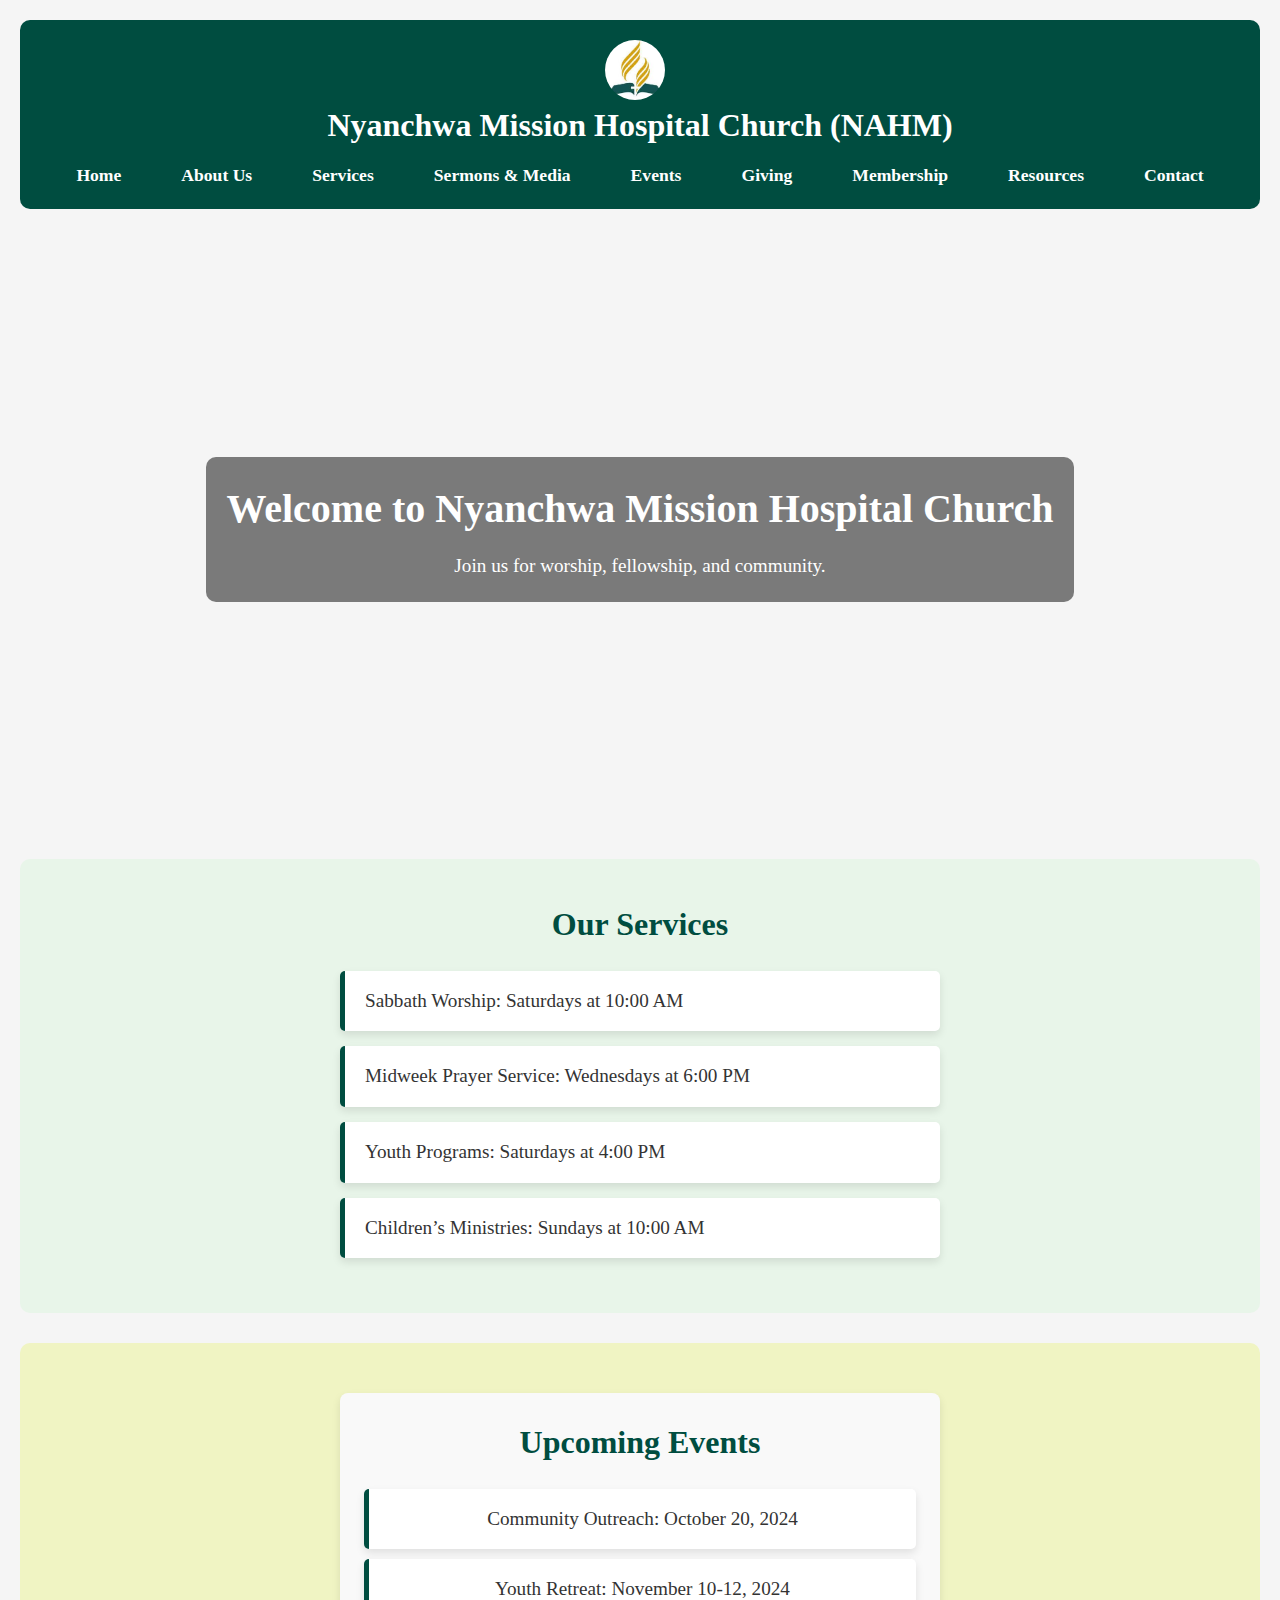
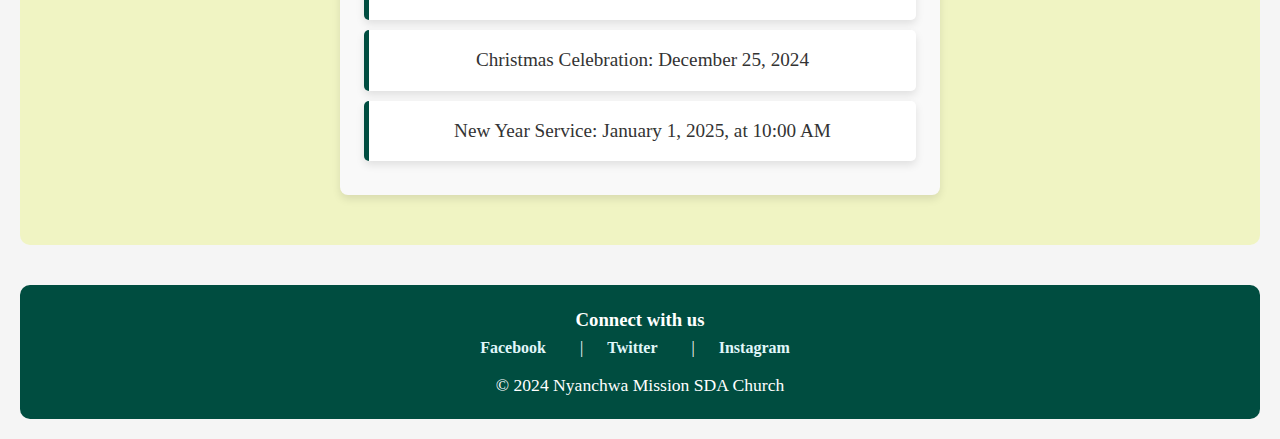
<file: index.html>
<!doctype html>
<html lang="en">
<head>
    <meta charset="UTF-8">
    <meta name="viewport" content="width=device-width, initial-scale=1.0">
    <meta http-equiv="X-UA-Compatible" content="ie=edge">
    <title>Nyanchwa Mission Hospital Church - Home</title>

<!--<link href="assets/img/favicon.png" rel="icon">-->
<!--  <link href="assets/img/favicon.png" rel="icon">-->

  <!-- Fonts -->
  <link href="https://fonts.googleapis.com" rel="preconnect">
  <link href="https://fonts.gstatic.com" rel="preconnect" crossorigin>
  <link href="https://fonts.googleapis.com/css2?family=Roboto:ital,wght@0,100;0,300;0,400;0,500;0,700;0,900;1,100;1,300;1,400;1,500;1,700;1,900&family=Poppins:ital,wght@0,100;0,200;0,300;0,400;0,500;0,600;0,700;0,800;0,900;1,100;1,200;1,300;1,400;1,500;1,600;1,700;1,800;1,900&family=Raleway:ital,wght@0,100;0,200;0,300;0,400;0,500;0,600;0,700;0,800;0,900;1,100;1,200;1,300;1,400;1,500;1,600;1,700;1,800;1,900&display=swap" rel="stylesheet">

    <link rel="stylesheet" href="css/style.css">
    <link rel="icon" type="image/x-icon" href="images/NAMH LOGO.jpg">
</head>
<body>
    <!-- Header Section -->
    <header>
        <img src="images/logo.jpeg" alt="Nyanchwa Mission SDA Church Logo" style="width: 60px; height: 60px; border-radius: 50%; vertical-align: middle; margin-right: 10px;">
        <h1>Nyanchwa Mission Hospital Church (NAHM)</h1>
         <button class="menu-toggle" aria-label="Toggle navigation">
        &#9776; <!-- This is the "hamburger" icon -->
    </button>
        <nav id= " main-nav" aria-label="Main navigation">
            <ul>
                <li><a href="index.html">Home</a></li>
                <li><a href="about.html">About Us</a></li>
                <li><a href="services.html">Services</a></li>
                <li><a href="sermons.html">Sermons & Media</a></li>
                <li><a href="events.html">Events</a></li>
                <li><a href="giving.html">Giving</a></li>
                <li><a href="membership.html">Membership</a></li>
                <li><a href="resources.html">Resources</a></li>
                <li><a href="contact.html">Contact</a></li>
            </ul>
        </nav>
    </header>

    <main>

        <!-- Welcome Section with Background Image -->
<section id="welcome" class="welcome-section">
    <div class="welcome-overlay">
        <h2>Welcome to Nyanchwa Mission Hospital Church</h2>
        <p>Join us for worship, fellowship, and community.</p>
    </div>
</section>

<!--        &lt;!&ndash; Introduction Section &ndash;&gt;-->
<!--<div class="hero-image">-->
<!--    <div class="hero-text">-->
<!--        <section id="intro" aria-labelledby="welcome-heading">-->
<!--            <h2 id="welcome-heading">Welcome to Nyanchwa Mission SDA Church</h2>-->
<!--            <p>We are a community dedicated to worshiping and spreading the Gospel of Jesus Christ. Join us for services, events, and fellowship!</p>-->
<!--        </section>-->
<!--    </div>-->
<!--</div>-->


      <!-- Services Section on Home Page -->
<section id="services-home" aria-labelledby="services-heading">
    <div class="service-registration">
        <h2 id="services-heading">Our Services</h2>
        <ul>
            <li>Sabbath Worship: Saturdays at 10:00 AM</li>
            <li>Midweek Prayer Service: Wednesdays at 6:00 PM</li>
            <li>Youth Programs: Saturdays at 4:00 PM</li>
            <li>Children’s Ministries: Sundays at 10:00 AM</li>
        </ul>
    </div>
</section>


        <!-- Upcoming Events Section -->
        <section id="events" aria-labelledby="events-heading">
            <div class="event-registration">
            <h2 id="events-heading">Upcoming Events</h2>
            <ul>
                <li>Community Outreach: October 20, 2024</li>
                <li>Youth Retreat: November 10-12, 2024</li>
                <li>Christmas Celebration: December 25, 2024</li>
                <li>New Year Service: January 1, 2025, at 10:00 AM</li>
            </ul>
                </div>
        </section>
    </main>

    <!-- Footer Section -->
    <footer>
        <div class="social-media">
            <h3>Connect with us</h3>
            <a href="https://facebook.com" target="_blank">Facebook</a> |
            <a href="https://twitter.com" target="_blank">Twitter</a> |
            <a href="https://instagram.com" target="_blank">Instagram</a>
        </div>
        <p>&copy; 2024 Nyanchwa Mission SDA Church</p>
    </footer>
 <script src="js/script.js"></script>
</body>
</html>
</file>
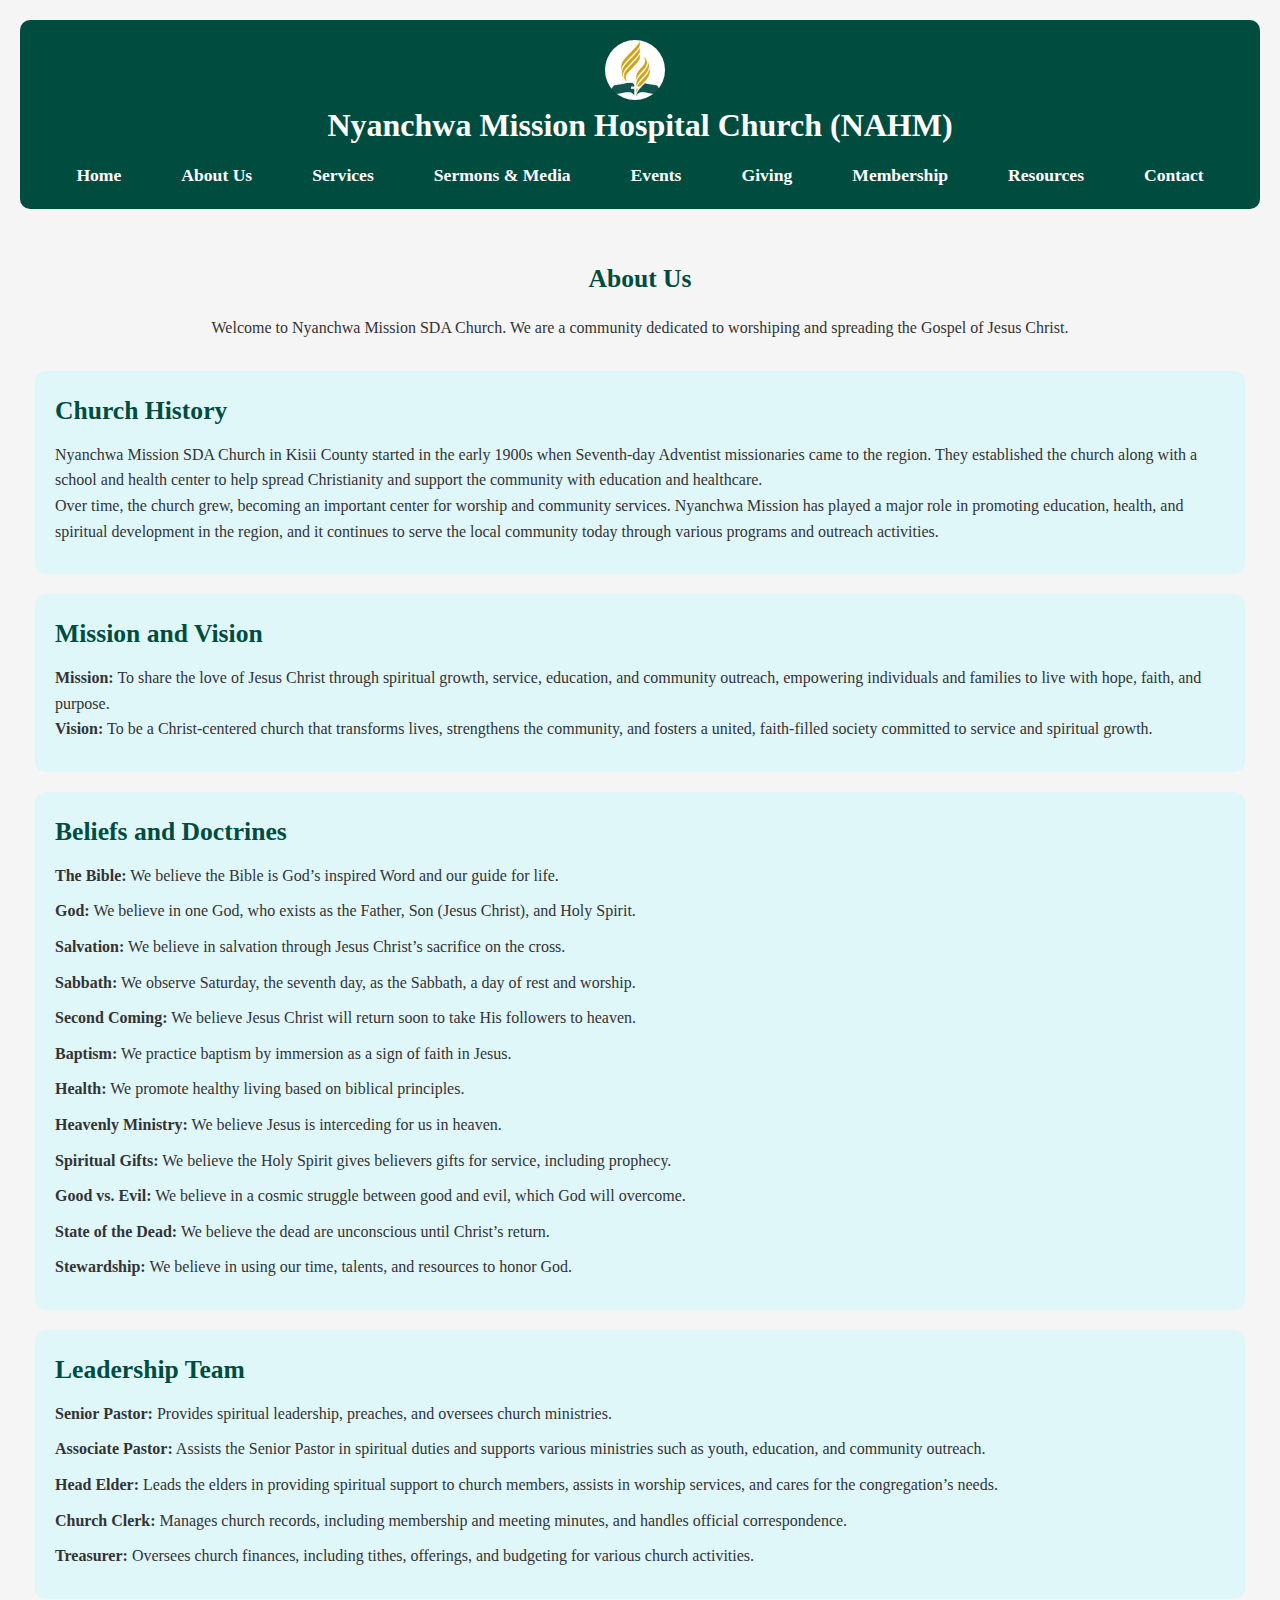
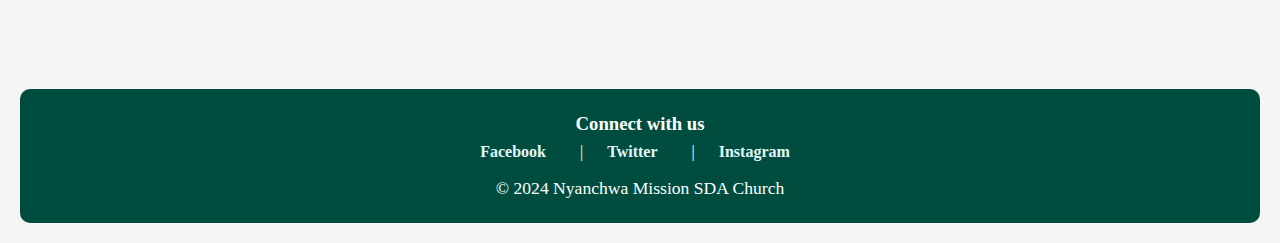
<file: about.html>
<!doctype html>
<html lang="en">
<head>
    <meta charset="UTF-8">
    <meta name="viewport" content="width=device-width, initial-scale=1.0">
    <meta name="description" content="Learn about Nyanchwa Mission SDA Church, our history, beliefs, and leadership team. Join us in spreading the love of Jesus Christ.">
    <meta name="keywords" content="Nyanchwa Mission SDA Church, church history, beliefs, community outreach, Kisii County, Seventh-day Adventist">
    <meta http-equiv="X-UA-Compatible" content="ie=edge">
    <title>Nyanchwa Mission Hospital Church - About Us</title>
    <link rel="stylesheet" href="css/style.css">
    <link rel="icon" type="image/x-icon" href="images/NAMH LOGO.jpg">
<!--    <link rel="stylesheet" href="css/bootstrap/css/bootstrap.min.css">-->
</head>
<body>
    <!-- Header Section -->
    <header>
        <div class="header-container">
            <img src="images/logo.jpeg" alt="Nyanchwa Mission SDA Church Logo" style="width: 60px; height: 60px;  border-radius: 50%; vertical-align: middle; margin-right: 10px;">
            <h1>Nyanchwa Mission Hospital Church (NAHM)</h1>
        </div>
         <nav id= " main-nav" aria-label="Main navigation">
            <ul>
                <li><a href="index.html">Home</a></li>
                <li><a href="about.html">About Us</a></li>
                <li><a href="services.html">Services</a></li>
                <li><a href="sermons.html">Sermons & Media</a></li>
                <li><a href="events.html">Events</a></li>
                <li><a href="giving.html">Giving</a></li>
                <li><a href="membership.html">Membership</a></li>
                <li><a href="resources.html">Resources</a></li>
                <li><a href="contact.html">Contact</a></li>
            </ul>
        </nav>
    </header>

    <!-- Main Content Section -->
    <main>
        <section id="about">
            <div class="about-container">
                <h2>About Us</h2>
                <p>Welcome to Nyanchwa Mission SDA Church. We are a community dedicated to worshiping and spreading the Gospel of Jesus Christ.</p>
            </div>

            <div class="about-section" id="history-mission">
                <h3>Church History</h3>
                <p>
                    Nyanchwa Mission SDA Church in Kisii County started in the early 1900s when Seventh-day Adventist missionaries came to the region. They established the church along with a school and health center to help spread Christianity and support the community with education and healthcare.
                    <br>
                    Over time, the church grew, becoming an important center for worship and community services. Nyanchwa Mission has played a major role in promoting education, health, and spiritual development in the region, and it continues to serve the local community today through various programs and outreach activities.
                </p>
            </div>

            <div class="about-section" id="mission-vision">
                <h3>Mission and Vision</h3>
                <p>
                    <strong>Mission:</strong> To share the love of Jesus Christ through spiritual growth, service, education, and community outreach, empowering individuals and families to live with hope, faith, and purpose.
                    <br>
                    <strong>Vision:</strong> To be a Christ-centered church that transforms lives, strengthens the community, and fosters a united, faith-filled society committed to service and spiritual growth.
                </p>
            </div>

            <div class="about-section" id="beliefs-doctrines">
                <h3>Beliefs and Doctrines</h3>
                <p><strong>The Bible:</strong> We believe the Bible is God’s inspired Word and our guide for life.</p>
                <p><strong>God:</strong> We believe in one God, who exists as the Father, Son (Jesus Christ), and Holy Spirit.</p>
                <p><strong>Salvation:</strong> We believe in salvation through Jesus Christ’s sacrifice on the cross.</p>
                <p><strong>Sabbath:</strong> We observe Saturday, the seventh day, as the Sabbath, a day of rest and worship.</p>
                <p><strong>Second Coming:</strong> We believe Jesus Christ will return soon to take His followers to heaven.</p>
                <p><strong>Baptism:</strong> We practice baptism by immersion as a sign of faith in Jesus.</p>
                <p><strong>Health:</strong> We promote healthy living based on biblical principles.</p>
                <p><strong>Heavenly Ministry:</strong> We believe Jesus is interceding for us in heaven.</p>
                <p><strong>Spiritual Gifts:</strong> We believe the Holy Spirit gives believers gifts for service, including prophecy.</p>
                <p><strong>Good vs. Evil:</strong> We believe in a cosmic struggle between good and evil, which God will overcome.</p>
                <p><strong>State of the Dead:</strong> We believe the dead are unconscious until Christ’s return.</p>
                <p><strong>Stewardship:</strong> We believe in using our time, talents, and resources to honor God.</p>
            </div>

            <div class="about-section" id="leadership-team">
                <h3>Leadership Team</h3>
                <div class="team">
                    <p><strong>Senior Pastor:</strong> Provides spiritual leadership, preaches, and oversees church ministries.</p>
                    <p><strong>Associate Pastor:</strong> Assists the Senior Pastor in spiritual duties and supports various ministries such as youth, education, and community outreach.</p>
                    <p><strong>Head Elder:</strong> Leads the elders in providing spiritual support to church members, assists in worship services, and cares for the congregation’s needs.</p>
                    <p><strong>Church Clerk:</strong> Manages church records, including membership and meeting minutes, and handles official correspondence.</p>
                    <p><strong>Treasurer:</strong> Oversees church finances, including tithes, offerings, and budgeting for various church activities.</p>
                </div>
            </div>
        </section>
    </main>

    <!-- Footer Section -->
    <footer>
        <div class="footer-container">
            <div class="social-media">
                <h3>Connect with us</h3>
                <a href="https://facebook.com" target="_blank">Facebook</a> |
                <a href="https://twitter.com" target="_blank">Twitter</a> |
                <a href="https://instagram.com" target="_blank">Instagram</a>
            </div>
            <p>&copy; 2024 Nyanchwa Mission SDA Church</p>
        </div>
    </footer>

    <script src="js/script.js"></script>
</body>
</html>
</file>
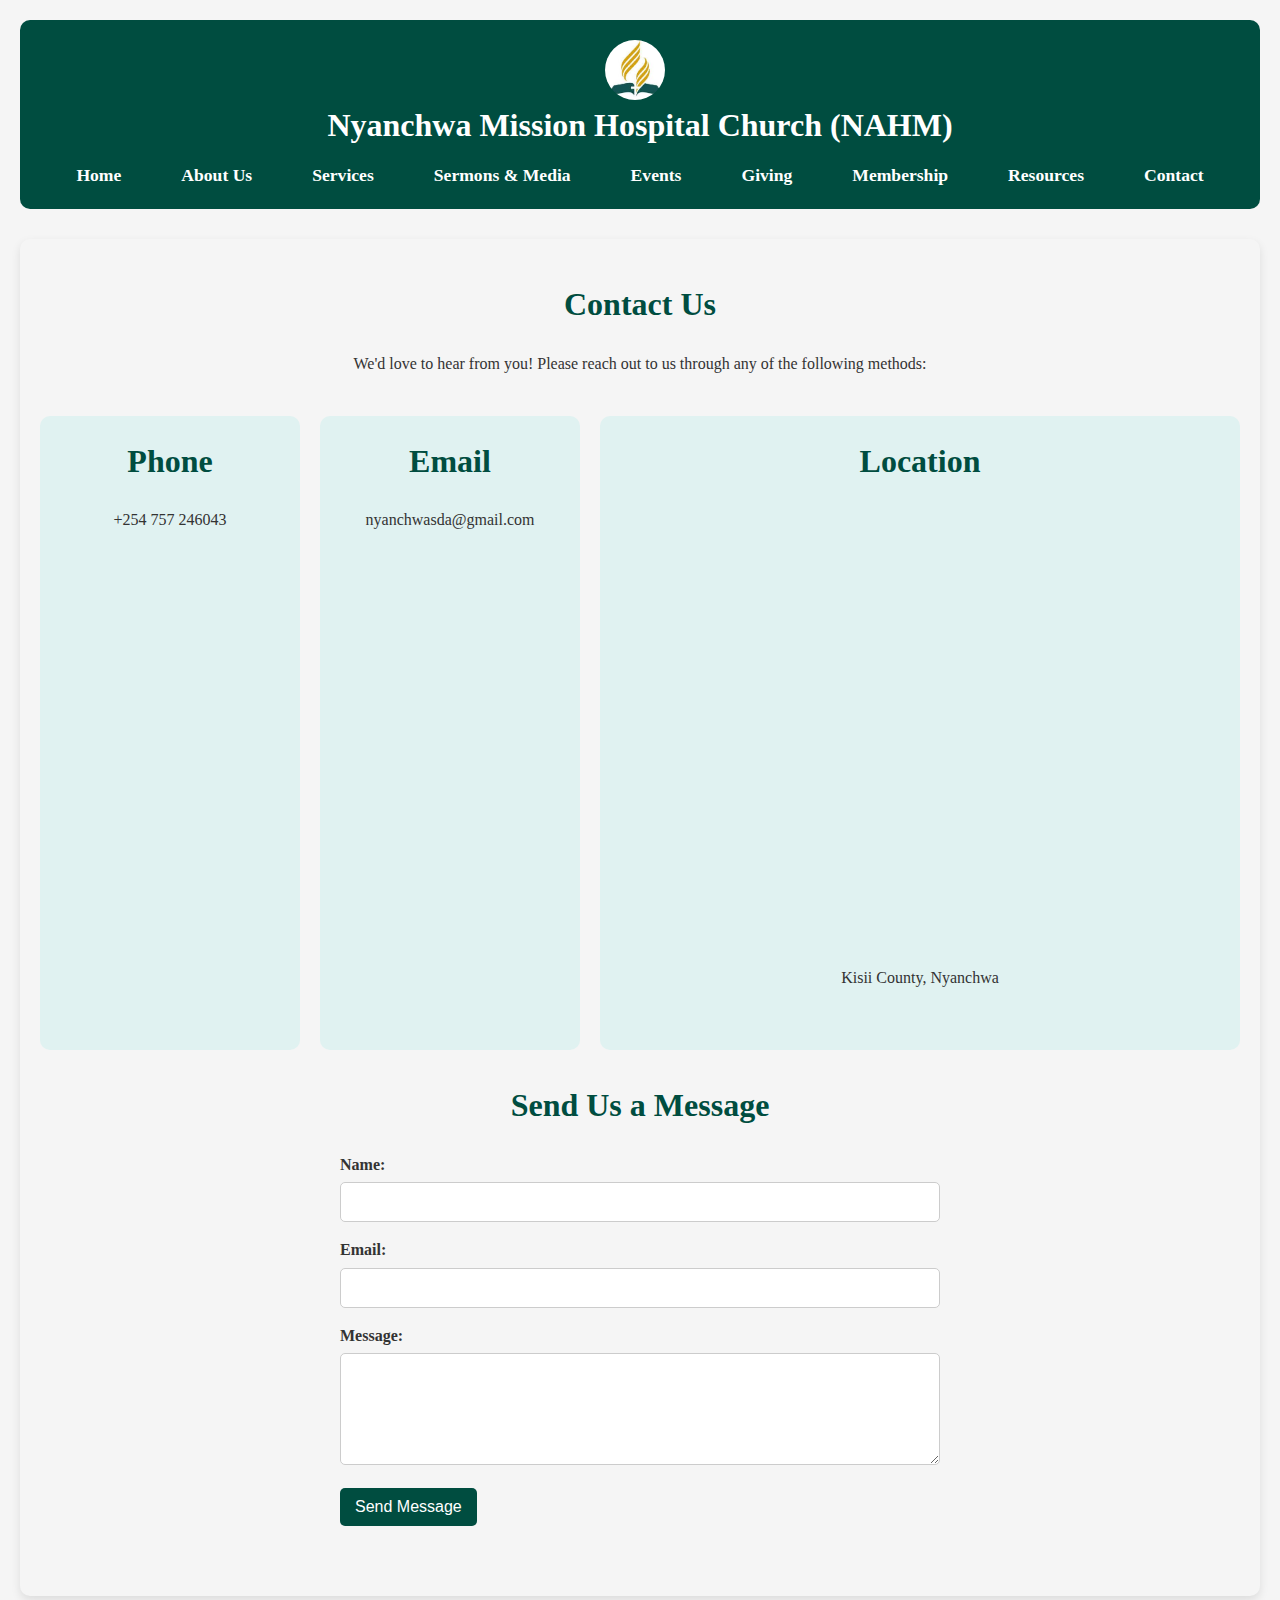
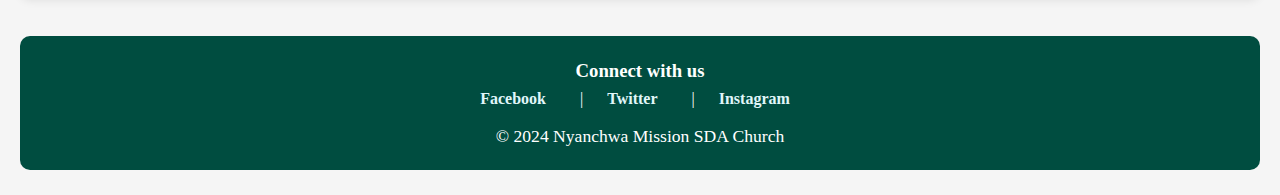
<file: contact.html>
<!doctype html>
<html lang="en">
<head>
    <meta charset="UTF-8">
    <meta name="viewport" content="width=device-width, initial-scale=1.0">
    <meta http-equiv="X-UA-Compatible" content="ie=edge">
    <title>Contact Us - Nyanchwa Mission Hospital Church</title>
    <link rel="stylesheet" href="css/style.css">
    <link rel="icon" type="image/x-icon" href="images/NAMH LOGO.jpg">
</head>
<body>
    <!-- Header Section -->
    <header>
        <div class="header-container">
            <div class="logo-title">
               <img src="images/logo.jpeg" alt="Nyanchwa Mission SDA Church Logo" style="width: 60px; height: 60px;  border-radius: 50%; vertical-align: middle; margin-right: 10px;">
                <h1>Nyanchwa Mission Hospital Church (NAHM)</h1>
            </div>
            <nav id="main-nav" aria-label="Main navigation">
                <ul>
                    <li><a href="index.html">Home</a></li>
                    <li><a href="about.html">About Us</a></li>
                    <li><a href="services.html">Services</a></li>
                    <li><a href="about.html">Sermons & Media</a></li>
                    <li><a href="events.html">Events</a></li>
                    <li><a href="giving.html">Giving</a></li>
                    <li><a href="membership.html">Membership</a></li>
                    <li><a href="resources.html">Resources</a></li>
                    <li><a href="contact.html">Contact</a></li>
                </ul>
            </nav>
        </div>
    </header>

    <!-- Contact Us Section -->
    <section id="contact">
        <div class="container">
            <h2>Contact Us</h2>
            <p>We'd love to hear from you! Please reach out to us through any of the following methods:</p>

            <div class="contact-details">
                <div class="detail-item">
                    <i class="fas fa-phone"></i>
                    <h3>Phone</h3>
                    <p>+254 757 246043</p>
                </div>
                <div class="detail-item">
                    <i class="fas fa-envelope"></i>
                    <h3>Email</h3>
                    <p>nyanchwasda@gmail.com</p>
                </div>
                <div class="detail-item">
                    <i class="fas fa-map-marker-alt"></i>
                    <h3>Location</h3>
                    <iframe src="https://www.google.com/maps/embed?pb=!1m18!1m12!1m3!1d7979.073385138331!2d34.756361010864076!3d-0.6807714999999931!2m3!1f0!2f0!3f0!3m2!1i1024!2i768!4f13.1!3m3!1m2!1s0x182b3bfd77225b61%3A0x5fdee8f678e9ad17!2sNyanchwa%20SDA%20Church!5e0!3m2!1sen!2ske!4v1729434414785!5m2!1sen!2ske" width="600" height="450" style="border:0;" allowfullscreen="" loading="lazy" referrerpolicy="no-referrer-when-downgrade"></iframe>
                    <p>Kisii County, Nyanchwa</p>
                </div>
<!--                <div class="detail-item">-->
<!--                    <i class="fas fa-facebook"></i>-->
<!--                    <h3>Follow Us</h3>-->
<!--                    <a href="#">Facebook</a> |-->
<!--                    <a href="#">Instagram</a>-->
<!--                </div>-->
            </div>

            <!-- Contact Form Section -->
            <section id="contact-form-section">
                <h3>Send Us a Message</h3>
                <form action="your-server-endpoint" method="post" id="contact-form">
                    <label for="name">Name:</label>
                    <input type="text" id="name" name="name" required>

                    <label for="email">Email:</label>
                    <input type="email" id="email" name="email" required>

                    <label for="message">Message:</label>
                    <textarea id="message" name="message" rows="5" required></textarea>

                    <button type="submit">Send Message</button>
                </form>
            </section>
        </div>
    </section>


   <!-- Footer Section -->
    <footer >
        <div class="footer-container">
            <div class="social-media">
                <h3>Connect with us</h3>
                <a href="https://facebook.com" target="_blank">Facebook</a> |
                <a href="https://twitter.com" target="_blank">Twitter</a> |
                <a href="https://instagram.com" target="_blank">Instagram</a>
            </div>
            <p>&copy; 2024 Nyanchwa Mission SDA Church</p>
        </div>
    </footer>
    <script src="js/script.js"></script>
</body>
</html>
</file>
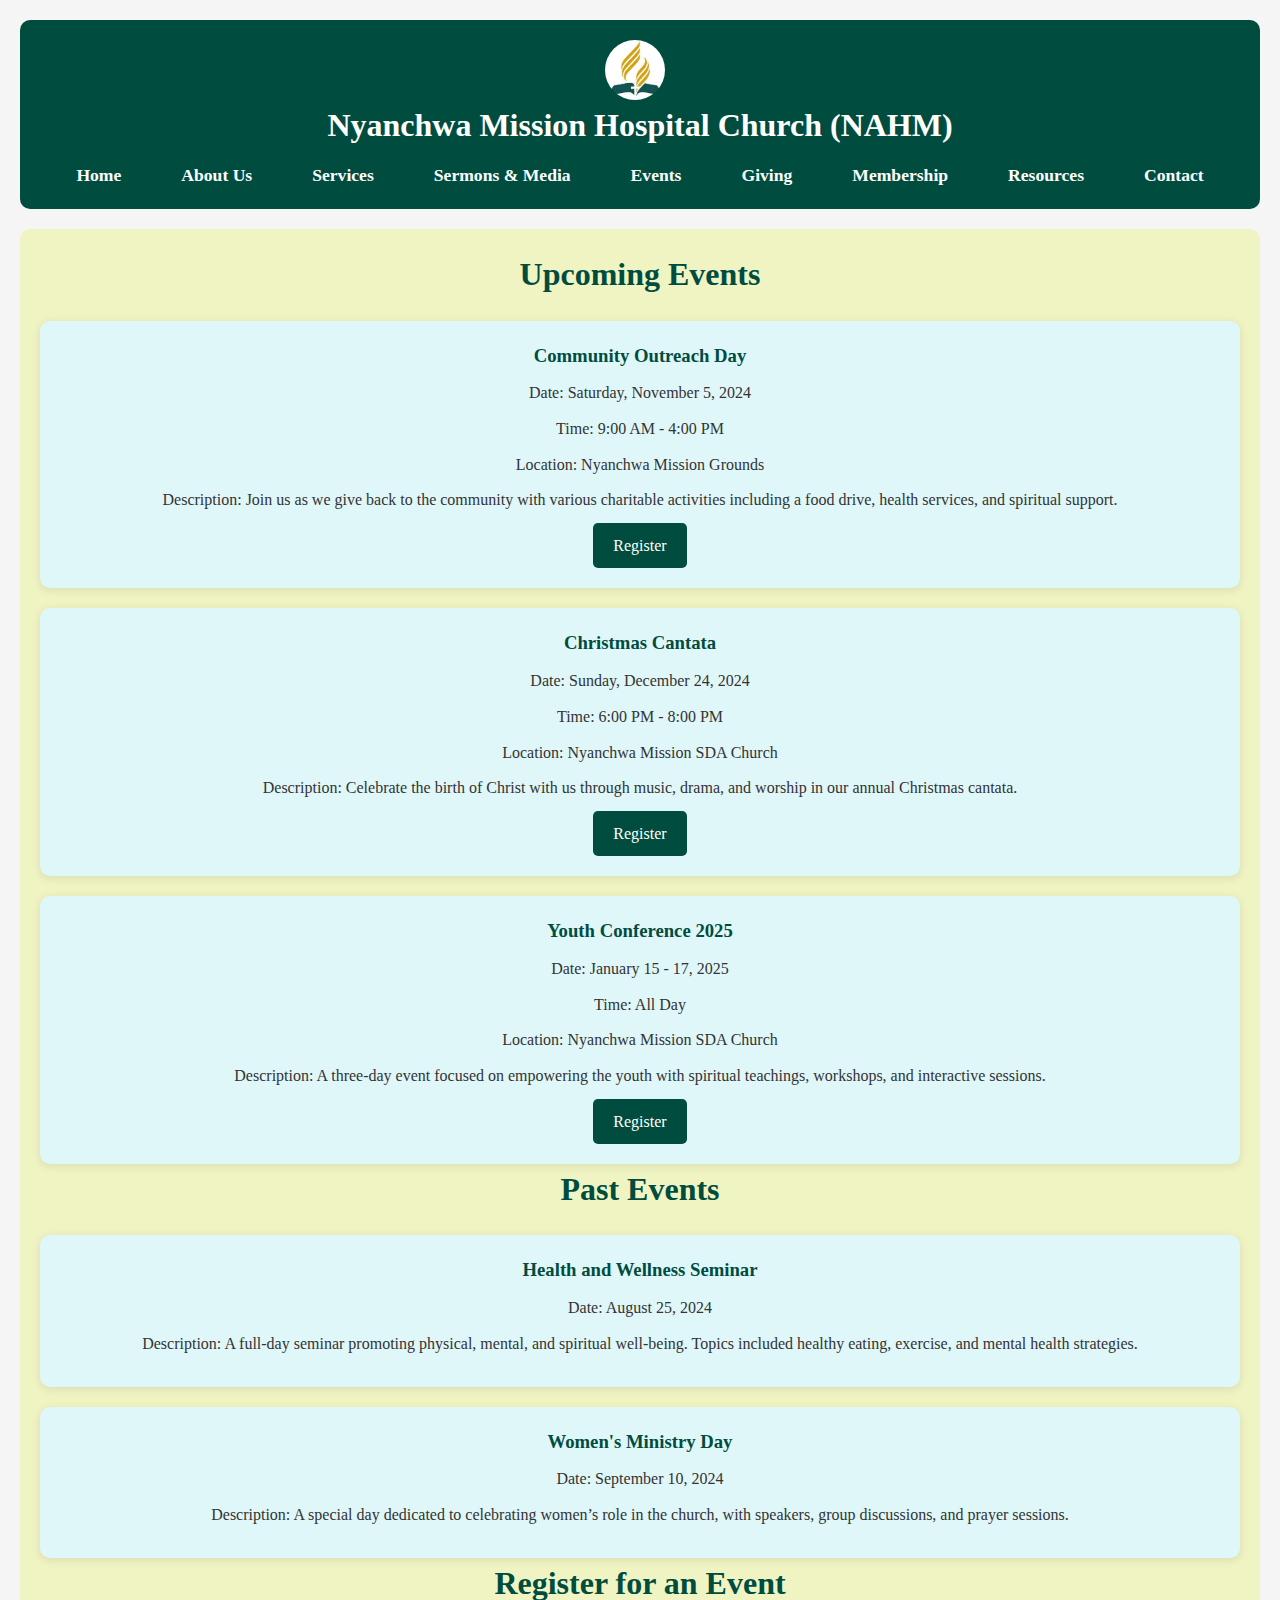
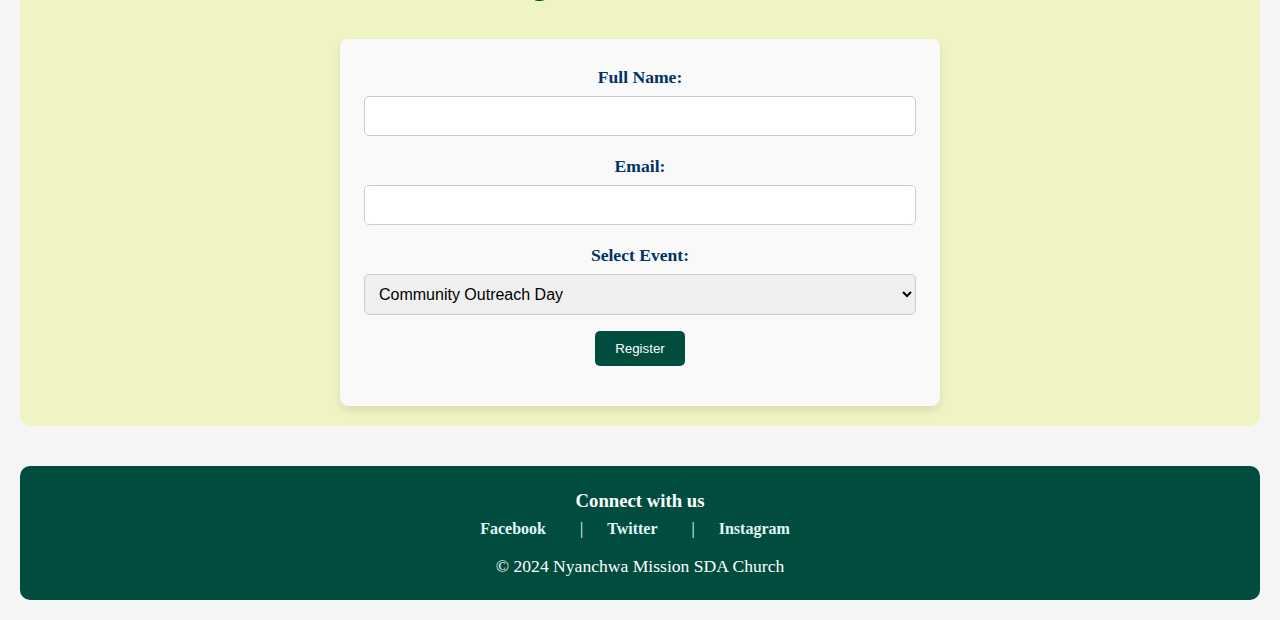
<file: events.html>
<!doctype html>
<html lang="en">
<head>
    <meta charset="UTF-8">
    <meta name="viewport"
          content="width=device-width, user-scalable=no, initial-scale=1.0, maximum-scale=1.0, minimum-scale=1.0">
    <meta http-equiv="X-UA-Compatible" content="ie=edge">
    <title> Nyanchwa Mission Hospital Church -Events</title>
    <link rel="stylesheet" href="css/style.css">
    <link rel="icon" type="image/x-icon" href="images/NAMH LOGO.jpg">
    <style>
/* Events Section */
#events {
    margin: 20px 0;
    padding: 20px;
}

.event-list, .past-events {
    display: flex;
    flex-direction: column;
    gap: 20px;
}

.event-item {
    background-color: #e0f7fa;
    padding: 20px;
    border-radius: 10px;
    box-shadow: 0 2px 10px rgba(0, 0, 0, 0.1);
}

.event-item h3 {
    color: #004d40;
    margin-bottom: 10px;
}

.event-item p {
    margin-bottom: 10px;
}

.btn {
    display: inline-block;
    background-color: #004d40;
    color: white;
    padding: 10px 20px;
    text-decoration: none;
    border-radius: 5px;
    transition: background-color 0.3s ease;
}

.btn:hover {
    background-color: #00695c;
}

/* Form Styling */
.event-registration {
    margin-top: 30px;
}

.form-group {
    margin-bottom: 20px;
}

.form-group label {
    display: block;
    margin-bottom: 5px;
    font-weight: bold;
}

.form-group input, .form-group select {
    width: 100%;
    padding: 10px;
    border: 1px solid #ccc;
    border-radius: 5px;
}

.form-group button {
    background-color: #004d40;
    color: white;
    padding: 10px 20px;
    border: none;
    border-radius: 5px;
    cursor: pointer;
    transition: background-color 0.3s ease;
}

.form-group button:hover {
    background-color: #00695c;
}

/* Responsive Design for Mobile Optimization */
@media (max-width: 768px) {
    .event-list, .past-events {
        flex-direction: column;
    }

    .event-item {
        padding: 15px;
    }

    .form-group input, .form-group select {
        font-size: 1rem;
    }
}

@media (max-width: 480px) {
    .btn {
        padding: 8px 15px;
    }

    .form-group input, .form-group select {
        font-size: 0.9rem;
    }
}

    </style>
</head>
<body>
    <!-- Header Section -->
    <header>
        <img src="images/logo.jpeg" alt="Nyanchwa Mission SDA Church Logo" style="width: 60px; height: 60px; border-radius: 50%; vertical-align: middle; margin-right: 10px;">
        <h1>Nyanchwa Mission Hospital Church (NAHM)</h1>
        <nav id= " main-nav" aria-label="Main navigation">
            <ul>
                <li><a href="index.html">Home</a></li>
                <li><a href="about.html">About Us</a></li>
                <li><a href="services.html">Services</a></li>
                <li><a href="sermons.html">Sermons & Media</a></li>
                <li><a href="events.html">Events</a></li>
                <li><a href="giving.html">Giving</a></li>
                <li><a href="membership.html">Membership</a></li>
                <li><a href="resources.html">Resources</a></li>
                <li><a href="contact.html">Contact</a></li>
            </ul>
        </nav>

    </header>

    <!-- Events Section -->
    <section id="events">
        <h2>Upcoming Events</h2>
        <div class="event-list">
            <div class="event-item">
                <h3>Community Outreach Day</h3>
                <p>Date: Saturday, November 5, 2024</p>
                <p>Time: 9:00 AM - 4:00 PM</p>
                <p>Location: Nyanchwa Mission Grounds</p>
                <p>Description: Join us as we give back to the community with various charitable activities including a food drive, health services, and spiritual support.</p>
                <a href="#register" class="btn">Register</a>
            </div>
            <div class="event-item">
                <h3>Christmas Cantata</h3>
                <p>Date: Sunday, December 24, 2024</p>
                <p>Time: 6:00 PM - 8:00 PM</p>
                <p>Location: Nyanchwa Mission SDA Church</p>
                <p>Description: Celebrate the birth of Christ with us through music, drama, and worship in our annual Christmas cantata.</p>
                <a href="#register" class="btn">Register</a>
            </div>
            <div class="event-item">
                <h3>Youth Conference 2025</h3>
                <p>Date: January 15 - 17, 2025</p>
                <p>Time: All Day</p>
                <p>Location: Nyanchwa Mission SDA Church</p>
                <p>Description: A three-day event focused on empowering the youth with spiritual teachings, workshops, and interactive sessions.</p>
                <a href="#register" class="btn">Register</a>
            </div>
        </div>

        <!-- Past Events Section -->
        <h2>Past Events</h2>
        <div class="past-events">
            <div class="event-item">
                <h3>Health and Wellness Seminar</h3>
                <p>Date: August 25, 2024</p>
                <p>Description: A full-day seminar promoting physical, mental, and spiritual well-being. Topics included healthy eating, exercise, and mental health strategies.</p>
            </div>
            <div class="event-item">
                <h3>Women's Ministry Day</h3>
                <p>Date: September 10, 2024</p>
                <p>Description: A special day dedicated to celebrating women’s role in the church, with speakers, group discussions, and prayer sessions.</p>
            </div>
        </div>

        <!-- Event Registration Form -->
        <h2 id="register">Register for an Event</h2>
        <form class="event-registration" action="submit_form.php" method="POST">
            <div class="form-group">
                <label for="name">Full Name:</label>
                <input type="text" id="name" name="name" required>
            </div>
            <div class="form-group">
                <label for="email">Email:</label>
                <input type="email" id="email" name="email" required>
            </div>
            <div class="form-group">
                <label for="event">Select Event:</label>
                <select id="event" name="event" required>
                    <option value="Community Outreach Day">Community Outreach Day</option>
                    <option value="Christmas Cantata">Christmas Cantata</option>
                    <option value="Youth Conference 2025">Youth Conference 2025</option>
                </select>
            </div>
            <div class="form-group">
                <button type="submit" class="btn">Register</button>
            </div>
        </form>
    </section>

    <!-- Footer Section -->
    <footer>
        <div class="social-media">
            <h3>Connect with us</h3>
            <a href="https://facebook.com" target="_blank">Facebook</a> |
            <a href="https://twitter.com" target="_blank">Twitter</a> |
            <a href="https://instagram.com" target="_blank">Instagram</a>
        </div>
        <p>&copy; 2024 Nyanchwa Mission SDA Church</p>
    </footer>
 <script src="js/script.js"></script>
</body>
</html>
</file>
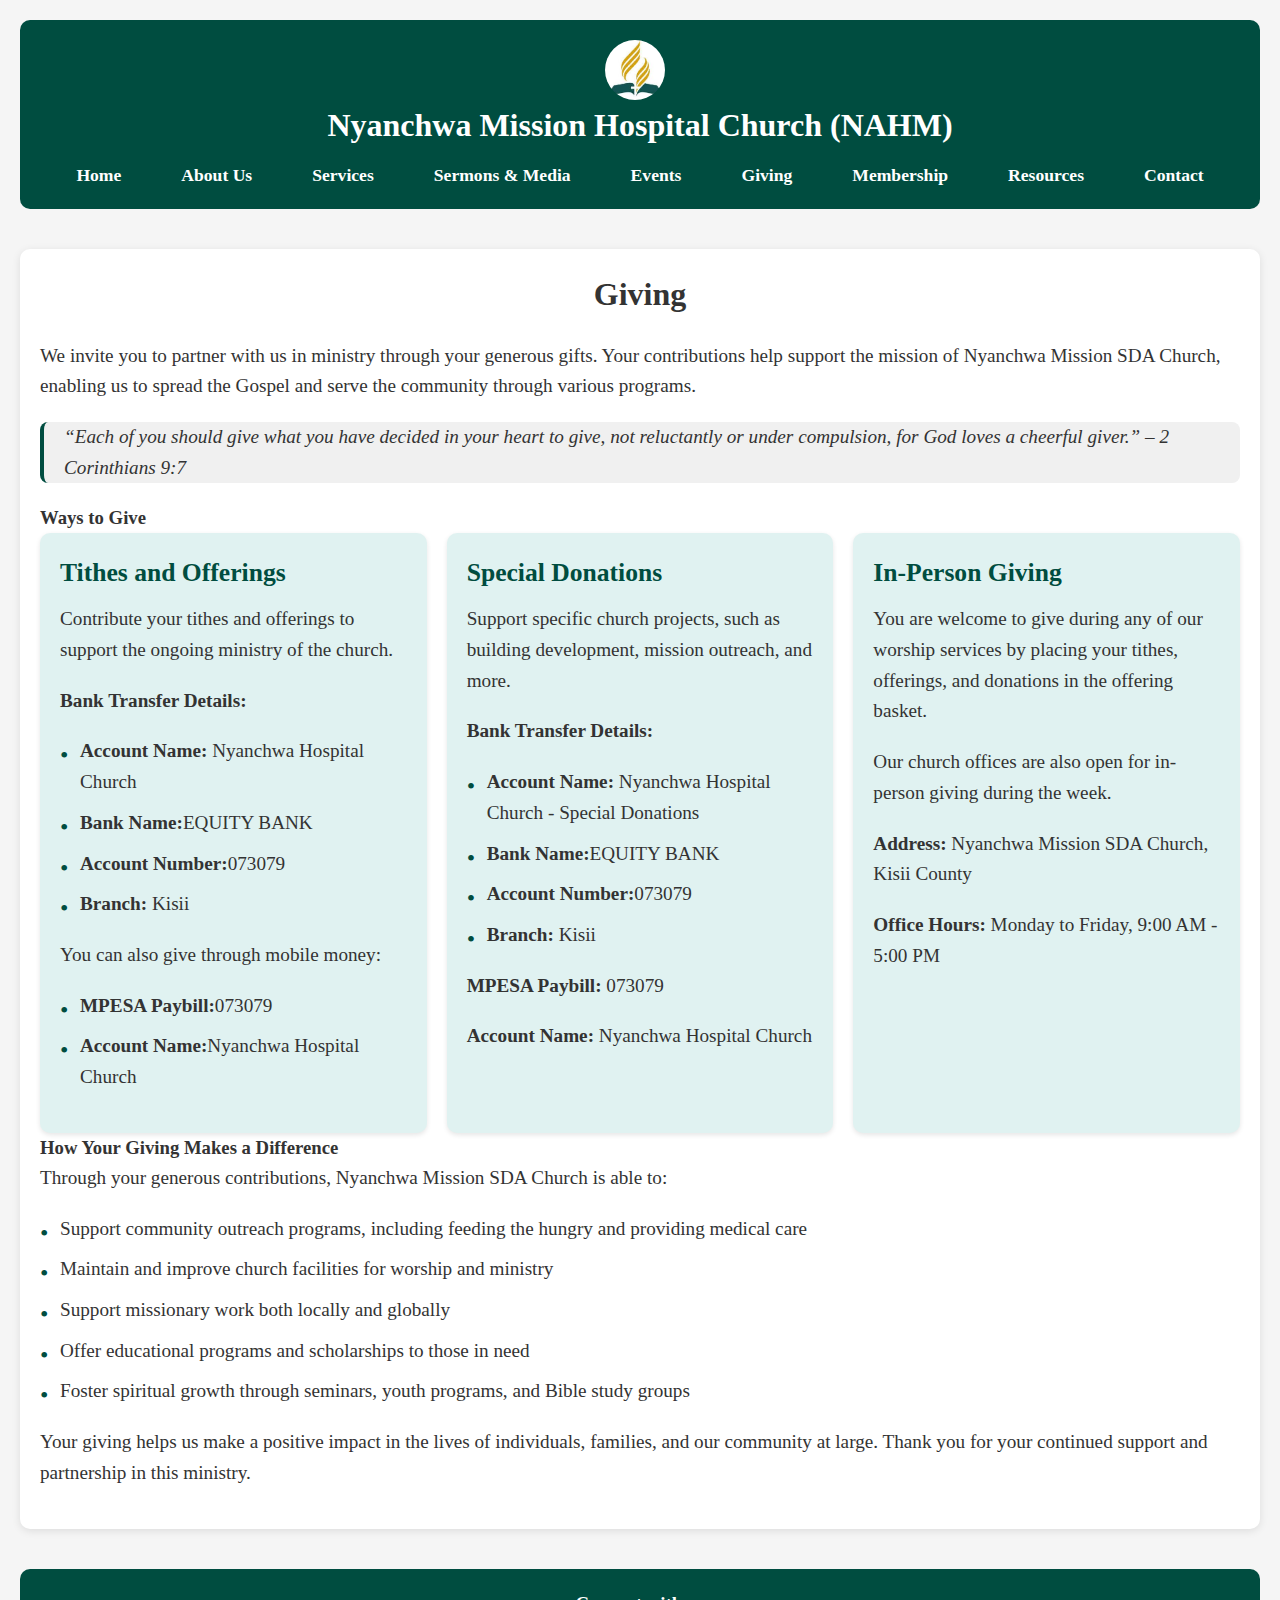
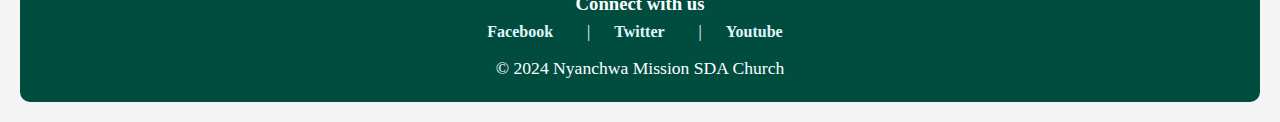
<file: giving.html>
<!doctype html>
<html lang="en">
<head>
    <meta charset="UTF-8">
    <meta name="viewport" content="width=device-width, user-scalable=no, initial-scale=1.0, maximum-scale=1.0, minimum-scale=1.0">
    <meta http-equiv="X-UA-Compatible" content="ie=edge">
    <title> Nyanchwa Mission Hospital Church - Giving</title>
    <link rel="stylesheet" href="css/style.css">
    <link rel="icon" type="image/x-icon" href="images/NAMH LOGO.jpg">
</head>
<body>
    <!-- Header Section -->
    <header>
       <img src="images/logo.jpeg" alt="Nyanchwa Mission SDA Church Logo" style="width: 60px; height: 60px; border-radius: 50%; vertical-align: middle; margin-right: 10px;">
        <h1>Nyanchwa Mission Hospital Church (NAHM)</h1>
        <nav id= " main-nav" aria-label="Main navigation">
            <ul>
                <li><a href="index.html">Home</a></li>
                <li><a href="about.html">About Us</a></li>
                <li><a href="services.html">Services</a></li>
                <li><a href="sermons.html">Sermons & Media</a></li>
                <li><a href="events.html">Events</a></li>
                <li><a href="giving.html">Giving</a></li>
                <li><a href="membership.html">Membership</a></li>
                <li><a href="resources.html">Resources</a></li>
                <li><a href="contact.html">Contact</a></li>
            </ul>
        </nav>
<!--        <button id="menu-toggle">Menu</button>-->
    </header>

    <!-- Giving Section -->
    <section id="giving">
        <h2>Giving</h2>
        <p>We invite you to partner with us in ministry through your generous gifts. Your contributions help support the mission of Nyanchwa Mission SDA Church, enabling us to spread the Gospel and serve the community through various programs.</p>

        <!-- Biblical verse about giving -->
        <blockquote>
            <p><em>“Each of you should give what you have decided in your heart to give, not reluctantly or under compulsion, for God loves a cheerful giver.”</em> – 2 Corinthians 9:7</p>
        </blockquote>

        <!-- Ways to Give -->
        <h3>Ways to Give</h3>
        <div class="giving-methods">
            <div class="method">
                <h4>Tithes and Offerings</h4>
                <p>Contribute your tithes and offerings to support the ongoing ministry of the church.</p>
                <p><strong>Bank Transfer Details:</strong></p>
                <ul>
                    <li><strong>Account Name:</strong> Nyanchwa Hospital Church</li>
                    <li><strong>Bank Name:</strong>EQUITY BANK</li>
                    <li><strong>Account Number:</strong>073079</li>
                    <li><strong>Branch:</strong> Kisii</li>
<!--                    <li><strong>Swift Code:</strong> ABCDKENXXXX</li>-->
                </ul>
                <p>You can also give through mobile money:</p>
                <ul>
                    <li><strong>MPESA Paybill:</strong>073079</li>
                    <li><strong>Account Name:</strong>Nyanchwa Hospital Church</li>
                </ul>
            </div>

            <div class="method">
                <h4>Special Donations</h4>
                <p>Support specific church projects, such as building development, mission outreach, and more.</p>
                <p><strong>Bank Transfer Details:</strong></p>
                <ul>
                    <li><strong>Account Name:</strong> Nyanchwa Hospital Church - Special Donations</li>
                    <li><strong>Bank Name:</strong>EQUITY BANK</li>
                    <li><strong>Account Number:</strong>073079</li>
                    <li><strong>Branch:</strong> Kisii</li>
<!--                    <li><strong>Swift Code:</strong> XYZDKENXXXX</li>-->
                </ul>
                <p><strong>MPESA Paybill:</strong> 073079</p>
                <p><strong>Account Name:</strong> Nyanchwa Hospital Church</p>
            </div>

            <div class="method">
                <h4>In-Person Giving</h4>
                <p>You are welcome to give during any of our worship services by placing your tithes, offerings, and donations in the offering basket.</p>
                <p>Our church offices are also open for in-person giving during the week.</p>
                <p><strong>Address:</strong> Nyanchwa Mission SDA Church, Kisii County</p>
                <p><strong>Office Hours:</strong> Monday to Friday, 9:00 AM - 5:00 PM</p>
            </div>
        </div>

        <!-- Giving Impact Section -->
        <h3>How Your Giving Makes a Difference</h3>
        <p>Through your generous contributions, Nyanchwa Mission SDA Church is able to:</p>
        <ul>
            <li>Support community outreach programs, including feeding the hungry and providing medical care</li>
            <li>Maintain and improve church facilities for worship and ministry</li>
            <li>Support missionary work both locally and globally</li>
            <li>Offer educational programs and scholarships to those in need</li>
            <li>Foster spiritual growth through seminars, youth programs, and Bible study groups</li>
        </ul>
        <p>Your giving helps us make a positive impact in the lives of individuals, families, and our community at large. Thank you for your continued support and partnership in this ministry.</p>
    </section>

    <!-- Footer Section -->
    <footer>
        <div class="social-media">
            <h3>Connect with us</h3>
            <a href="https://facebook.com" target="_blank">Facebook</a> |
            <a href="https://twitter.com" target="_blank">Twitter</a> |
            <a href="https://instagram.com" target="_blank">Youtube</a>
        </div>
        <p>&copy; 2024 Nyanchwa Mission SDA Church</p>
    </footer>
 <script src="js/script.js"></script>
</body>
</html>
</file>
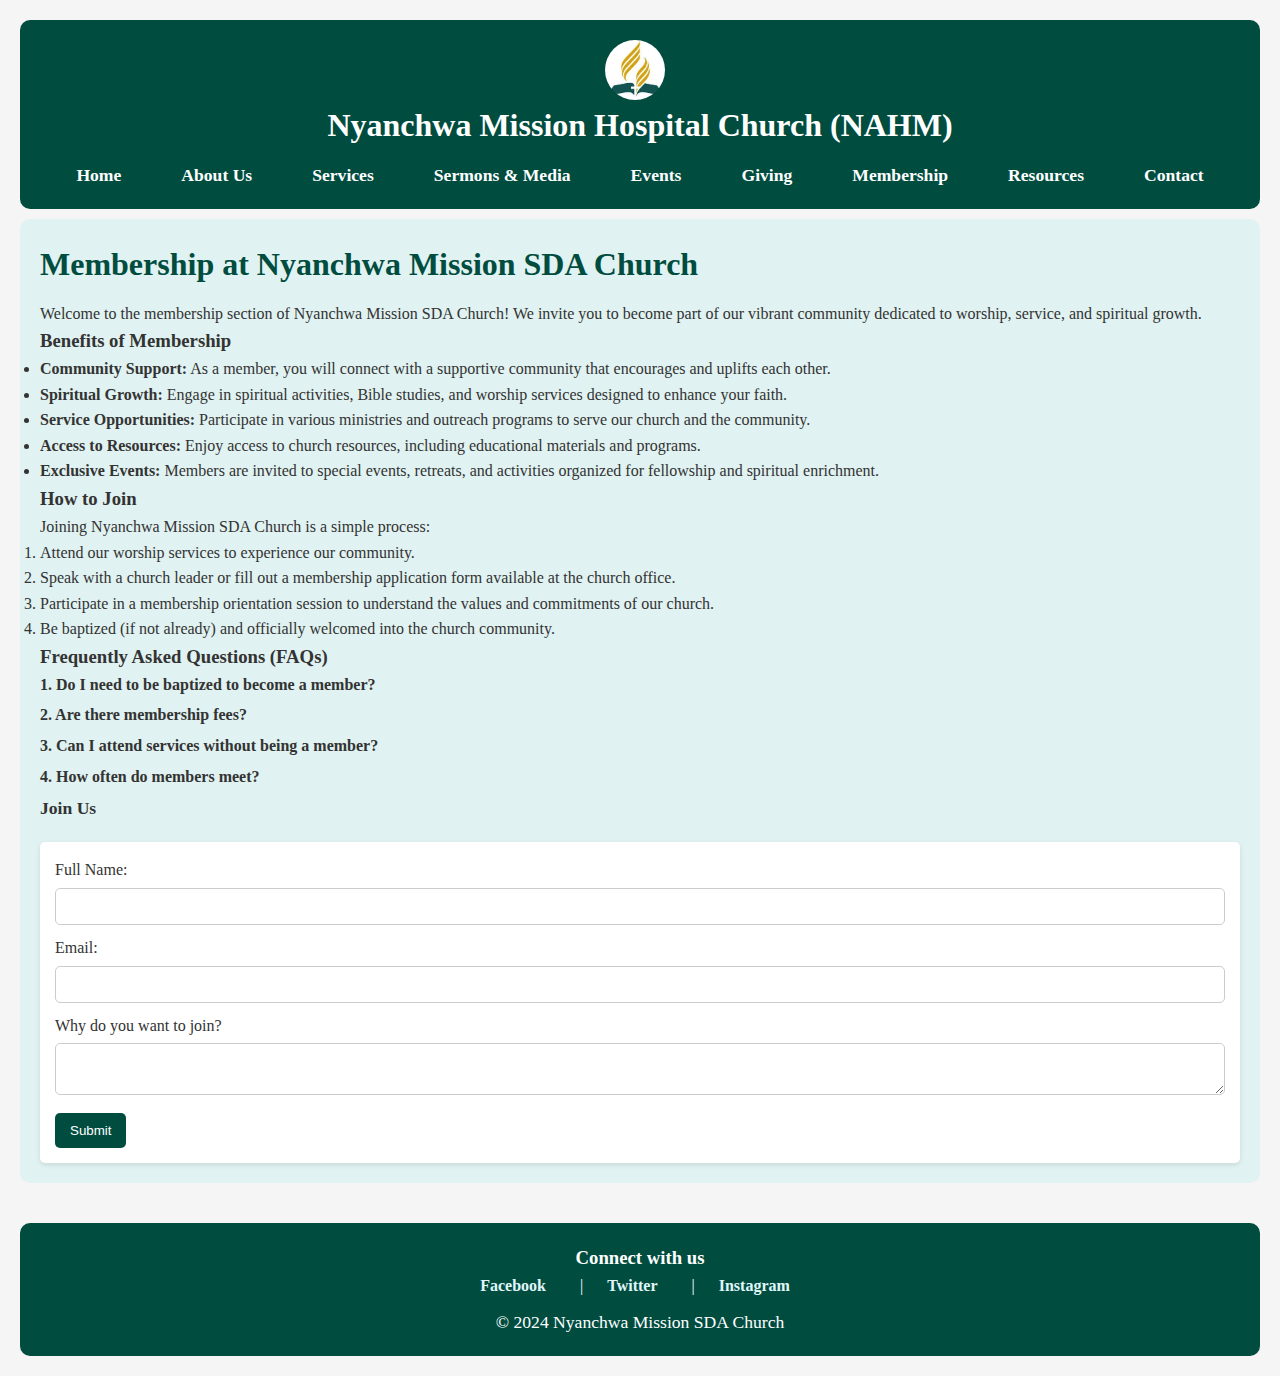
<file: membership.html>
<!doctype html>
<html lang="en">
<head>
    <meta charset="UTF-8">
    <meta name="viewport" content="width=device-width, initial-scale=1.0">
    <meta http-equiv="X-UA-Compatible" content="ie=edge">
    <title>Nyanchwa Mission Hospital Church -Membership</title>
    <link rel="stylesheet" href="css/style.css">
   <link rel="icon" type="image/x-icon" href="images/NAMH LOGO.jpg">
    <style>
        /* Mobile-Friendly Navigation */
        @media (max-width: 768px) {
            nav ul {
                flex-direction: column;
                gap: 10px;
            }

            header h1 {
                font-size: 2rem;
            }
        }

        /* Hover effects for navigation */
        nav ul li a:hover {
            background-color: #00897b;
            color: white;
        }

        /* Styling the membership section */
        #membership {
            background-color: #e0f2f1;
            padding: 20px;
            border-radius: 10px;
        }

        #membership h2 {
            font-size: 2rem;
            color: #004d40;
            margin-bottom: 10px;
        }

        /* FAQ Styling */
        .faq .answer {
            display: none;
            margin: 0 0 10px;
        }

        .faq h4 {
            cursor: pointer;
            margin-bottom: 5px;
        }

        .faq h4:hover {
            color: #00897b;
        }

        /* Form Styling */
        form {
            margin-top: 20px;
            background-color: #fff;
            padding: 15px;
            border-radius: 5px;
            box-shadow: 0px 2px 5px rgba(0, 0, 0, 0.1);
        }

        form label {
            display: block;
            margin-bottom: 5px;
        }

        form input, form textarea {
            width: 100%;
            padding: 10px;
            margin-bottom: 10px;
            border: 1px solid #ccc;
            border-radius: 5px;
        }

        form button {
            background-color: #004d40;
            color: white;
            padding: 10px 15px;
            border: none;
            border-radius: 5px;
            cursor: pointer;
            transition: background-color 0.3s;
        }

        form button:hover {
            background-color: #00897b;
        }
    </style>
</head>
<body>
    <!-- Header Section -->
    <header>
        <img src="images/logo.jpeg" alt="Nyanchwa Mission SDA Church Logo" style="width: 60px; height: 60px; border-radius: 50%; vertical-align: middle; margin-right: 10px;">
        <h1>Nyanchwa Mission Hospital Church (NAHM)</h1>
         <nav id= " main-nav" aria-label="Main navigation">
            <ul>
                <li><a href="index.html">Home</a></li>
                <li><a href="about.html">About Us</a></li>
                <li><a href="services.html">Services</a></li>
                <li><a href="sermons.html">Sermons & Media</a></li>
                <li><a href="events.html">Events</a></li>
                <li><a href="giving.html">Giving</a></li>
                <li><a href="membership.html">Membership</a></li>
                <li><a href="resources.html">Resources</a></li>
                <li><a href="contact.html">Contact</a></li>
            </ul>
        </nav>

    </header>

    <!-- Membership Section -->
    <section id="membership">
        <h2>Membership at Nyanchwa Mission SDA Church</h2>
        <p>Welcome to the membership section of Nyanchwa Mission SDA Church! We invite you to become part of our vibrant community dedicated to worship, service, and spiritual growth.</p>

        <h3>Benefits of Membership</h3>
        <ul>
            <li><strong>Community Support:</strong> As a member, you will connect with a supportive community that encourages and uplifts each other.</li>
            <li><strong>Spiritual Growth:</strong> Engage in spiritual activities, Bible studies, and worship services designed to enhance your faith.</li>
            <li><strong>Service Opportunities:</strong> Participate in various ministries and outreach programs to serve our church and the community.</li>
            <li><strong>Access to Resources:</strong> Enjoy access to church resources, including educational materials and programs.</li>
            <li><strong>Exclusive Events:</strong> Members are invited to special events, retreats, and activities organized for fellowship and spiritual enrichment.</li>
        </ul>

        <h3>How to Join</h3>
        <p>Joining Nyanchwa Mission SDA Church is a simple process:</p>
        <ol>
            <li>Attend our worship services to experience our community.</li>
            <li>Speak with a church leader or fill out a membership application form available at the church office.</li>
            <li>Participate in a membership orientation session to understand the values and commitments of our church.</li>
            <li>Be baptized (if not already) and officially welcomed into the church community.</li>
        </ol>

        <!-- Frequently Asked Questions (FAQs) -->
        <h3>Frequently Asked Questions (FAQs)</h3>
        <div class="faq">
            <h4 style="font-size: 1rem;">1. Do I need to be baptized to become a member?</h4>
            <p class="answer">Yes, we encourage baptism as a step towards membership. If you have been baptized in a Christian church, please speak with a church leader.</p>

            <h4 style="font-size: 1rem;">2. Are there membership fees?</h4>
            <p class="answer">No, there are no fees to join. However, we encourage regular tithes and offerings to support church activities.</p>

            <h4 style="font-size: 1rem;">3. Can I attend services without being a member?</h4>
            <p class="answer">Absolutely! We welcome everyone to our services and community events regardless of membership status.</p>

            <h4 style="font-size: 1rem;">4. How often do members meet?</h4>
            <p class="answer" >Members are encouraged to participate in weekly services, Bible studies, and monthly meetings to stay engaged and involved.</p>
        </div>

        <!-- Membership Application Form -->
        <h3 style="font-size: 1.1rem;">Join Us</h3>
        <form action="submit_membership" method="POST">
            <label for="name">Full Name:</label>
            <input type="text" id="name" name="name" required><br>

            <label for="email">Email:</label>
            <input type="email" id="email" name="email" required><br>

            <label for="message">Why do you want to join?</label>
            <textarea id="message" name="message" required></textarea><br>

            <button type="submit">Submit</button>
        </form>
    </section>

    <!-- Footer Section -->
    <footer>
        <div class="social-media">
            <h3>Connect with us</h3>
            <a href="https://facebook.com" target="_blank">Facebook</a> |
            <a href="https://twitter.com" target="_blank">Twitter</a> |
            <a href="https://instagram.com" target="_blank">Instagram</a>
        </div>
        <p>&copy; 2024 Nyanchwa Mission SDA Church</p>
    </footer>

    <!-- JavaScript for collapsible FAQs -->
    <script>
        const faqHeaders = document.querySelectorAll('.faq h4');
        faqHeaders.forEach(header => {
            header.addEventListener('click', () => {
                const answer = header.nextElementSibling;
                if (answer.style.display === 'block') {
                    answer.style.display = 'none';
                } else {
                    answer.style.display = 'block';
                }
            });
        });
    </script>
</body>
</html>
</file>
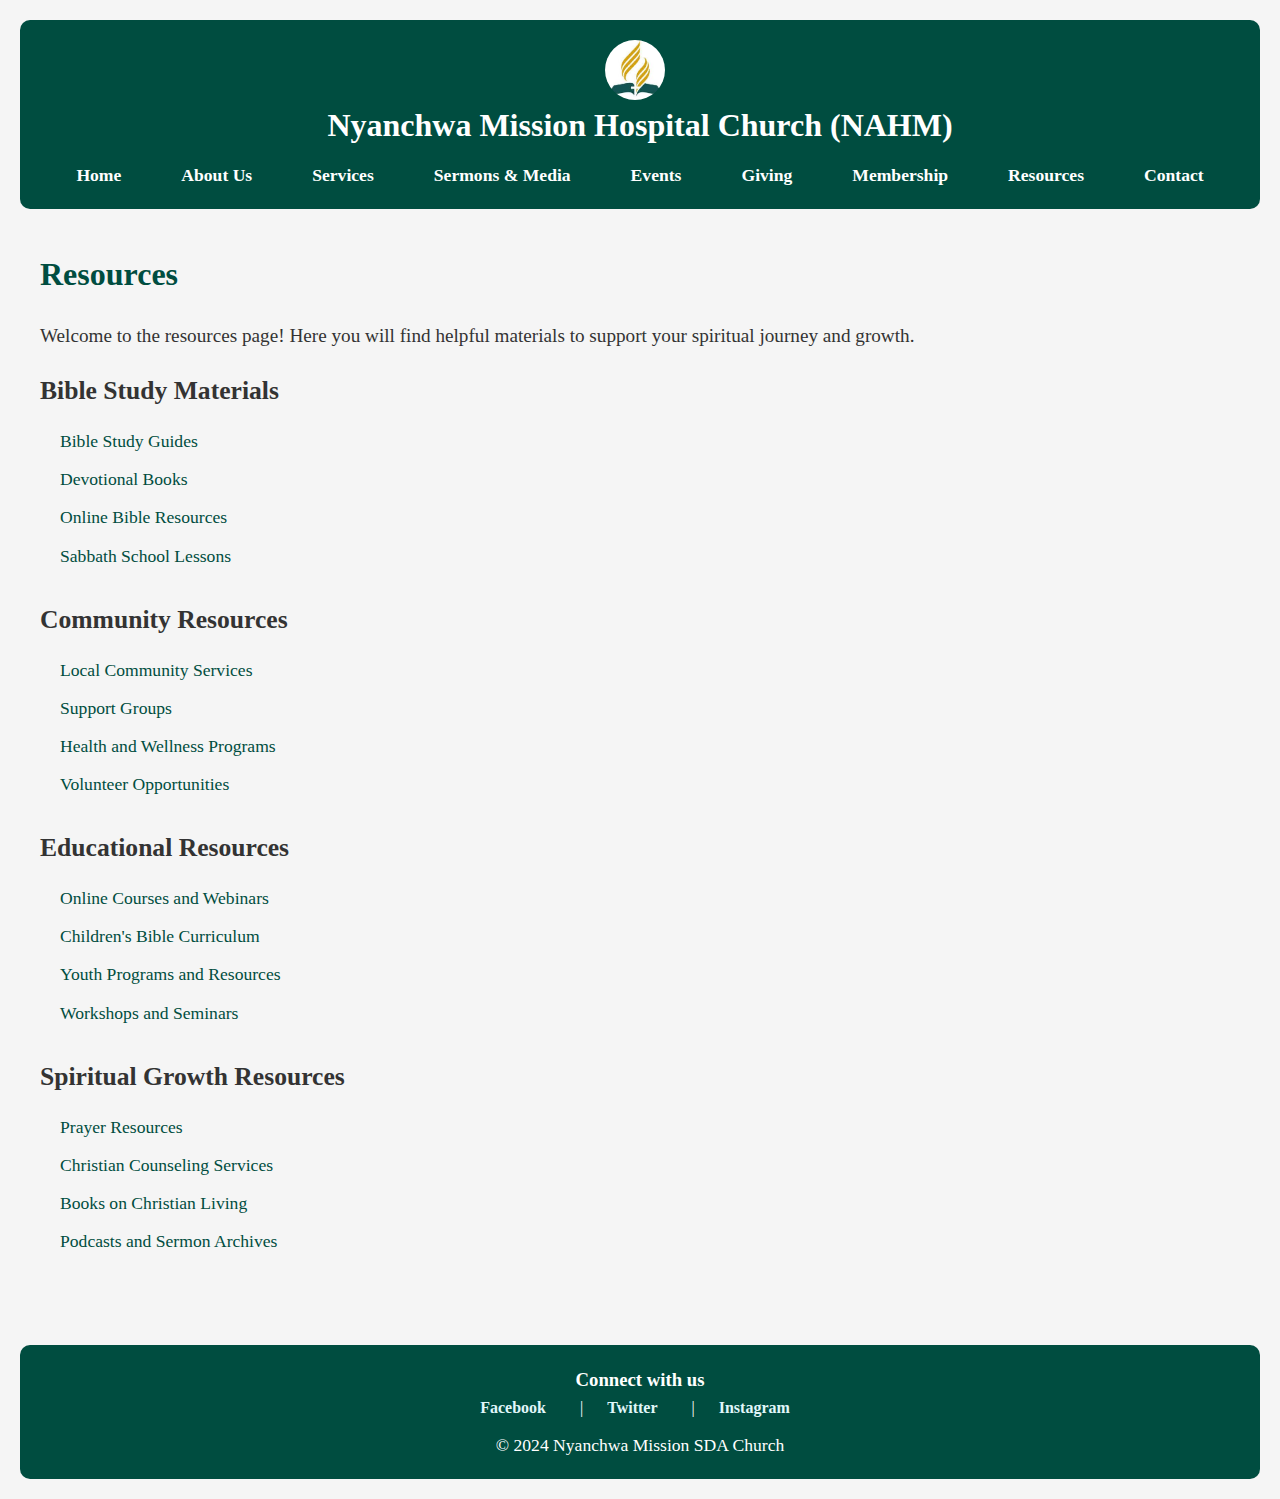
<file: resources.html>
<!doctype html>
<html lang="en">
<head>
    <meta charset="UTF-8">
    <meta name="viewport" content="width=device-width, initial-scale=1.0">
    <meta http-equiv="X-UA-Compatible" content="ie=edge">
    <title>Nyanchwa Mission Hospital Church -Resources</title>
    <link rel="stylesheet" href="css/style.css">
    <link rel="icon" type="image/x-icon" href="images/NAMH LOGO.jpg">
</head>
<body>
    <!-- Header Section -->
    <header>
        <img src="images/logo.jpeg" alt="Nyanchwa Mission SDA Church Logo" style="width: 60px; height: 60px; border-radius: 50%; vertical-align: middle; margin-right: 10px;">
        <h1>Nyanchwa Mission Hospital Church (NAHM)</h1>
        <nav id= " main-nav" aria-label="Main navigation">
            <ul>
                <li><a href="index.html">Home</a></li>
                <li><a href="about.html">About Us</a></li>
                <li><a href="services.html">Services</a></li>
                <li><a href="sermons.html">Sermons & Media</a></li>
                <li><a href="events.html">Events</a></li>
                <li><a href="giving.html">Giving</a></li>
                <li><a href="membership.html">Membership</a></li>
                <li><a href="resources.html">Resources</a></li>
                <li><a href="contact.html">Contact</a></li>
            </ul>
        </nav>

    </header>

    <!-- Resources Section -->
    <section id="resources">
        <h2>Resources</h2>
        <p>Welcome to the resources page! Here you will find helpful materials to support your spiritual journey and growth.</p>

        <div class="resource-category">
            <h3>Bible Study Materials</h3>
            <ul>
                <li><a href="#">Bible Study Guides</a></li>
                <li><a href="#">Devotional Books</a></li>
                <li><a href="#">Online Bible Resources</a></li>
                <li><a href="#">Sabbath School Lessons</a></li>
            </ul>
        </div>

        <div class="resource-category">
            <h3>Community Resources</h3>
            <ul>
                <li><a href="#">Local Community Services</a></li>
                <li><a href="#">Support Groups</a></li>
                <li><a href="#">Health and Wellness Programs</a></li>
                <li><a href="#">Volunteer Opportunities</a></li>
            </ul>
        </div>

        <div class="resource-category">
            <h3>Educational Resources</h3>
            <ul>
                <li><a href="#">Online Courses and Webinars</a></li>
                <li><a href="#">Children's Bible Curriculum</a></li>
                <li><a href="#">Youth Programs and Resources</a></li>
                <li><a href="#">Workshops and Seminars</a></li>
            </ul>
        </div>

        <div class="resource-category">
            <h3>Spiritual Growth Resources</h3>
            <ul>
                <li><a href="#">Prayer Resources</a></li>
                <li><a href="#">Christian Counseling Services</a></li>
                <li><a href="#">Books on Christian Living</a></li>
                <li><a href="#">Podcasts and Sermon Archives</a></li>
            </ul>
        </div>
    </section>

    <footer>
        <div class="social-media">
            <h3>Connect with us</h3>
             <a href="https://facebook.com" target="_blank">Facebook</a> |
            <a href="https://twitter.com" target="_blank">Twitter</a> |
            <a href="https://instagram.com" target="_blank">Instagram</a>
        </div>
        <p>&copy; 2024 Nyanchwa Mission SDA Church</p>
    </footer>
<script src="js/script.js"></script>
</body>
</html>
</file>
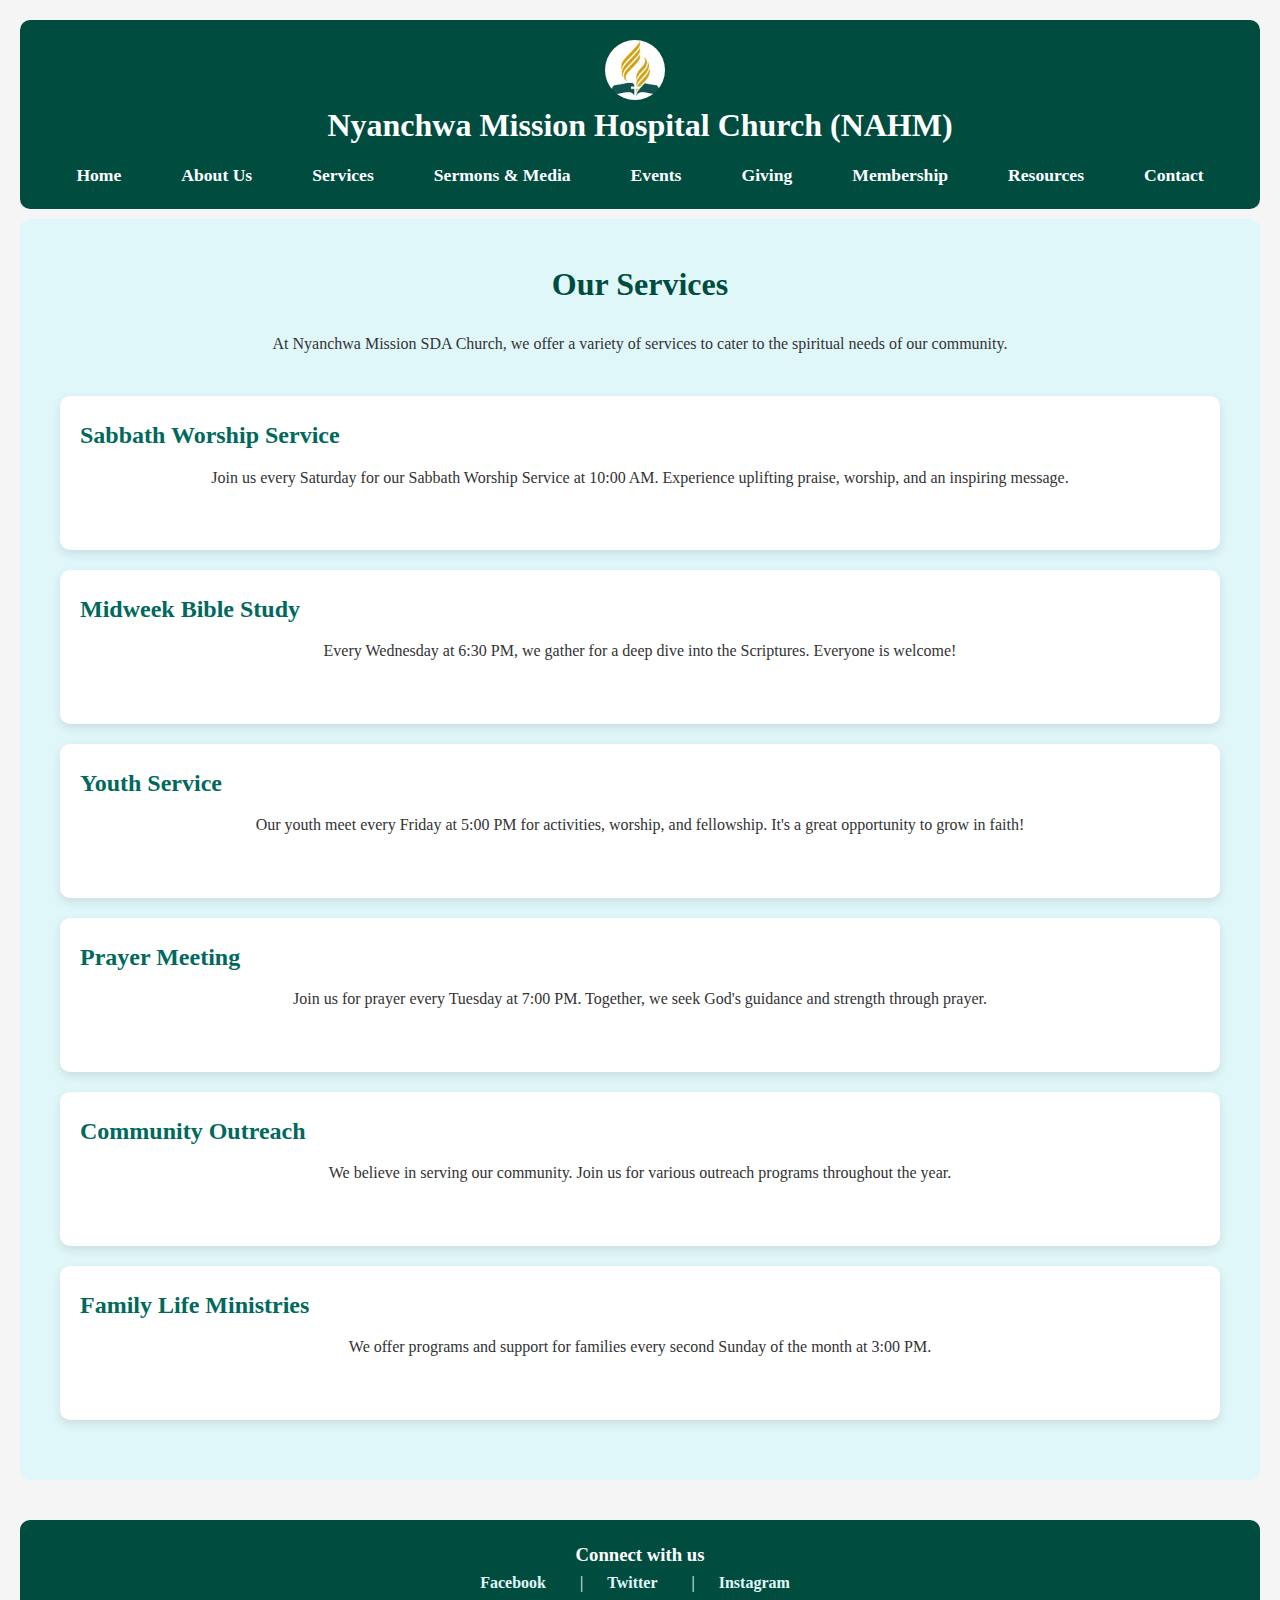
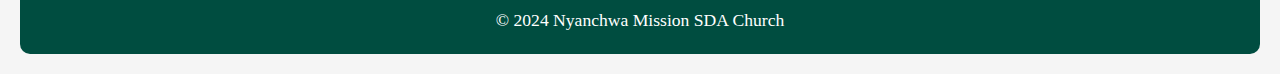
<file: services.html>
<!doctype html>
<html lang="en">
<head>
    <meta charset="UTF-8">
    <meta name="viewport" content="width=device-width, initial-scale=1.0">
    <meta http-equiv="X-UA-Compatible" content="ie=edge">
    <title>Nyanchwa Mission Hospital Church - Services</title>
    <link rel="stylesheet" href="css/style.css">
   <link rel="icon" type="image/x-icon" href="images/NAMH LOGO.jpg">
</head>
<body>
<!-- Header Section -->
<header>
   <img src="images/logo.jpeg" alt="Nyanchwa Mission SDA Church Logo" style="width: 60px; height: 60px; border-radius: 50%; vertical-align: middle; margin-right: 10px;">
    <h1>Nyanchwa Mission Hospital Church (NAHM)</h1>
     <nav id= " main-nav" aria-label="Main navigation">
        <ul>
            <li><a href="index.html">Home</a></li>
            <li><a href="about.html">About Us</a></li>
            <li><a href="services.html">Services</a></li>
            <li><a href="sermons.html">Sermons & Media</a></li>
            <li><a href="events.html">Events</a></li>
            <li><a href="giving.html">Giving</a></li>
            <li><a href="membership.html">Membership</a></li>
            <li><a href="resources.html">Resources</a></li>
            <li><a href="contact.html">Contact</a></li>
        </ul>
    </nav>

</header>

<!-- Services Section -->
<section id="services">
    <h2>Our Services</h2>
    <p>At Nyanchwa Mission SDA Church, we offer a variety of services to cater to the spiritual needs of our community.</p>

    <div class="service-item">
        <h3>Sabbath Worship Service</h3>
        <p>Join us every Saturday for our Sabbath Worship Service at 10:00 AM. Experience uplifting praise, worship, and an inspiring message.</p>
    </div>

    <div class="service-item">
        <h3>Midweek Bible Study</h3>
        <p>Every Wednesday at 6:30 PM, we gather for a deep dive into the Scriptures. Everyone is welcome!</p>
    </div>

    <div class="service-item">
        <h3>Youth Service</h3>
        <p>Our youth meet every Friday at 5:00 PM for activities, worship, and fellowship. It's a great opportunity to grow in faith!</p>
    </div>

    <div class="service-item">
        <h3>Prayer Meeting</h3>
        <p>Join us for prayer every Tuesday at 7:00 PM. Together, we seek God's guidance and strength through prayer.</p>
    </div>

    <div class="service-item">
        <h3>Community Outreach</h3>
        <p>We believe in serving our community. Join us for various outreach programs throughout the year.</p>
    </div>

    <div class="service-item">
        <h3>Family Life Ministries</h3>
        <p>We offer programs and support for families every second Sunday of the month at 3:00 PM.</p>
    </div>
</section>

<!-- Footer Section -->
<footer>
    <div class="social-media">
        <h3>Connect with us</h3>
        <a href="https://facebook.com" target="_blank">Facebook</a> |
            <a href="https://twitter.com" target="_blank">Twitter</a> |
            <a href="https://instagram.com" target="_blank">Instagram</a>
    </div>
    <p>&copy; 2024 Nyanchwa Mission SDA Church</p>
</footer>
<script src="js/script.js"></script>
</body>
</html>
</file>
<file: css/style.css>
/* General Reset */
* {
    margin: 0;
    padding: 0;
    box-sizing: border-box;
}

body {
    font-family: 'Lora', serif;
    background-color: #f5f5f5;
    color: #333;
    line-height: 1.6;
    padding: 20px;
    max-width: 100%;
    overflow-x: hidden; /* Prevents horizontal scrolling */
}

/* Header */
header {
    position: static;
    border-radius: 10px;
    text-align: center;
    background-color: #004d40;
    color: white;
    padding: 20px;
    margin-bottom: 10px;
}

header h1 {
    font-size: 2.5rem;
    margin-bottom: 10px;
}

nav ul {
    display: flex;
    justify-content: center;
    list-style: none;
    gap: 20px;
}
nav ul.active{
    display: flex;
    justify-content: center;
}

nav ul li a {
    font-size: 1.2rem;
    text-decoration: none;
    color: white;
    font-weight: bold;
    padding: 10px 20px;
    transition: background-color 0.3s ease;
}

nav ul li a:hover {
    background-color: #00695c;
    border-radius: 5px;
}

/* Small Screens */
.menu-toggle {
    display: none;
    font-size: 1.8rem;
    background: none;
    border: none;
    color: white;
    cursor: pointer;
    position: absolute;
    top: 20px;
    right: 20px;
}


/* Responsive Design for Mobile Optimization */
@media (max-width: 768px) {

    .menu-toggle {
        display: flex;
    }
  /* Navbar hidden by default on small screens */
    .navbar {
        position: fixed;
        top: 0;
        left: -250px; /* Slide out of view */
        width: 250px;
        height: 100vh;
        background-color: #004d40;
        padding-top: 60px;
        transition: left 0.3s ease;
    }

    /* Show the navbar when .open class is added */
    .navbar.open {
        left: 0; /* Slide into view */
    }

    /* Nav list as vertical */
    nav ul {
        flex-direction: column;
        padding: 0;
    }

    nav ul li {
        padding: 15px;
        border-bottom: 1px solid #00695c;
    }

    nav ul li a {
        font-size: 1.2rem;
        color: white;
        text-decoration: none;
    }
}


    header h1 {
        font-size: 2rem;
    }

    nav ul li a {
        font-size: 1.1rem;
    }


/*home page*/
    #intro h2, #services h2, #events h2 {
        font-size: 1.6rem;
    }

    #intro p, #services ul li, #events ul li {
        font-size: 1rem;
    }

    section {
        padding: 30px 15px;
    }
/*resource*/
    .resource-category ul li a {
        font-size: 1rem;
    }

    #resources h2 {
        font-size: 1.8rem;
    }

    #resources p, .resource-category h3 {
        font-size: 1.3rem;
    }
/*contact*/
    #contact h2 {
        font-size: 1.6rem;
    }

    #contact p {
        font-size: 1rem;
    }

    section {
        padding: 30px 15px;
    }
/*about*/
    #about h2, #about h3 {
        font-size: 1.6rem; /* Smaller heading sizes */
    }

    #about p {
        font-size: 1rem; /* Adjust paragraph font size */
    }

    section {
        padding: 30px 15px; /* Adjust padding for sections */
    }
/*sermons*/
     #sermons h2, #media h2, #resources h2 {
        font-size: 1.6rem;
    }

    #sermons p, #media p, #resources ul li {
        font-size: 1rem;
    }

    section {
        padding: 30px 15px;
    }



@media (max-width: 480px) {
    header h1 {
        font-size: 1.8rem;
    }

    nav ul li a {
        font-size: 1rem;
        padding: 8px 15px;
    }

    #intro p, #services ul li, #events ul li {
        font-size: 0.9rem;
    }

    section {
        padding: 20px 10px;
    }

    #resources h2 {
        font-size: 1.6rem;
    }

    #resources p, .resource-category h3 {
        font-size: 1.1rem;
    }

    .resource-category ul li a {
        font-size: 0.9rem;
    }

/*contact*/
     #contact h2 {
        font-size: 1.5rem;
    }

    #contact p {
        font-size: 0.9rem;
    }

    section {
        padding: 20px 10px;
    }

/*about*/
    #about p {
        font-size: 0.9rem; /* Smaller paragraph font */
    }

    section {
        padding: 20px 10px; /* Adjust padding for sections */
    }

/*giving*/
    #giving h2 {
        font-size: 1.6rem;
    }

    .giving-methods {
        gap: 15px;
    }

    .method {
        padding: 15px;
    }

    blockquote {
        padding: 8px;
    }

    #giving ul li {
        font-size: 0.9rem;
    }
}





/* Welcome Section */
#welcome {
    position: relative; /* Position relative for overlay */
    background-image: url('https://cdn.pixabay.com/photo/2023/07/08/09/53/monastery-8114076_1280.jpg'); /* Background image */
    background-size: cover; /* Cover the entire section */
    background-position: center; /* Center the image */
    border-radius: 10px;
    height: 600px; /* Height of the section */
    display: flex; /* Flexbox for centering */
    justify-content: center; /* Center horizontally */
    align-items: center; /* Center vertically */
    color: white; /* Text color */
    text-align: center; /* Center text */
}

.welcome-overlay {
    background-color: rgba(0, 0, 0, 0.5); /* Semi-transparent overlay */
    padding: 20px; /* Padding around text */
    border-radius: 10px; /* Rounded corners for overlay */
}

#welcome h2 {
    font-size: 2.5rem; /* Font size for heading */
    margin-bottom: 10px; /* Space below heading */
}

#welcome p {
    font-size: 1.2rem; /* Font size for paragraph */
}


/* Introduction Section */
#intro {
    border-radius: 10px;
    text-align: center;
    padding: 50px 20px;
    background-color: #e0f7fa;
    margin-bottom: 10px;
}

#intro h2 {
    font-size: 2rem;
    margin-bottom: 20px;
}

#intro p {
    font-size: 1.2rem;
    color: #444;
}

/* Services Section */
#services {
    background-color: #e0f7fa;
    padding: 40px;
    border-radius: 10px;
}

#services h2 {
    font-size: 2rem;
    color: #004d40;
    text-align: center;
    margin-bottom: 20px;
}

#services p {
    text-align: center;
    margin-bottom: 40px;
}

.service-item {
    background-color: white;
    padding: 20px;
    border-radius: 10px;
    margin-bottom: 20px;
    box-shadow: 0px 4px 10px rgba(0, 0, 0, 0.1);
}

.service-item h3 {
    font-size: 1.5rem;
    color: #00695c;
    margin-bottom: 10px;
}

.service-item p {
    color: #333;
}

/* Services Section */
#services-home {
    background-color: #e8f5e9; /* Soft green background */
    padding: 40px 20px; /* Padding for the section */
    border-radius: 10px; /* Rounded corners */
    margin-top: 30px; /* Space above the section */
}

#services-home h2 {
    font-size: 2rem; /* Heading size */
    text-align: center; /* Center the heading */
    color: #004d40; /* Deep green color for heading */
    margin-bottom: 20px; /* Space below the heading */
}

#services-home ul {
    list-style-type: none; /* Remove bullets from list */
    padding: 0; /* Remove padding */
    max-width: 600px; /* Set maximum width for the list */
    margin: 0 auto; /* Center the list */
}

#services-home ul li {
    background-color: #ffffff; /* White background for list items */
    border-left: 5px solid #004d40; /* Deep green left border */
    padding: 15px 20px; /* Padding inside each list item */
    margin-bottom: 15px; /* Space between list items */
    border-radius: 5px; /* Rounded corners for list items */
    font-size: 1.2rem; /* Font size for list items */
    color: #333; /* Dark text color */
    box-shadow: 0 4px 8px rgba(0, 0, 0, 0.1); /* Light shadow for depth */
}


#services-home ul li:hover {
    background-color: #b2dfdb; /* Change background color on hover */
    cursor: pointer; /* Change cursor on hover */
}


/* Upcoming Events Section */
#events {
    background-color: #e8f5e9; /* Soft green background */
    padding: 40px 20px;
    border-radius: 10px;
    margin-top: 30px;
}

#events h2 {
    font-size: 2rem;
    text-align: center;
    color: #004d40; /* Deep green */
    margin-bottom: 20px;
}

#events ul {
    list-style-type: none; /* Remove bullets */
    padding: 0;
    max-width: 600px;
    margin: 0 auto; /* Center align */
}

#events ul li {
    background-color: #ffffff;
    border-left: 5px solid #004d40;
    padding: 15px 20px;
    margin-bottom: 15px;
    border-radius: 5px;
    font-size: 1.2rem;
    color: #333;
    box-shadow: 0 4px 8px rgba(0, 0, 0, 0.1); /* Light shadow for depth */
}

/* Events Section */
#events {
    padding: 50px 20px;
    background-color: #f0f4c3;
    text-align: center;
    border-radius: 10px;
}

#events h2 {
    font-size: 2rem;
    margin-bottom: 20px;
}

#events ul {
    list-style: none;
}

#events ul li {
    font-size: 1.2rem;
    margin-bottom: 10px;
    color: #333;
}


/* Form Styling */
.event-registration {
  background-color: #f9f9f9;
  padding: 1.5rem;
  border-radius: 8px;
  box-shadow: 0 4px 8px rgba(0, 0, 0, 0.1);
  max-width: 600px;
  margin: 0 auto;
}

.event-registration .form-group {
  margin-bottom: 1rem;
}

.event-registration label {
  font-size: 1.1rem;
  color: #003366;
}

.event-registration input, .event-registration select {
    width: 100%;
    padding: 0.5rem;
    font-size: 1rem;
}
.btn a {
  background-color: #003366;
  color: white;
  padding: 0.5rem 1rem;
  text-decoration: none;
  border-radius: 4px;
  transition: background-color 0.3s;
}






/* Contact Section */
#contact {
    background-color: #fff;
    padding: 40px;
    border-radius: 10px;
    margin-bottom: 10px;
}

#contact h2 {
    font-size: 2rem;
    text-align: center;
    margin-bottom: 20px;
    color: #004d40;
}

#contact p {
    text-align: center;
    margin-bottom: 40px;
    /*color: #666;*/
}


/* Contact Details */
.contact-details {
    display: flex;
    flex-wrap: wrap;
    justify-content: space-between;
    gap: 20px;
}

.contact-details .detail-item {
    background-color: #e0f2f1;
    padding: 20px;
    border-radius: 10px;
    text-align: center;
    flex: 1 1 200px;
    transition: transform 0.3s ease;
}

.contact-details .detail-item:hover {
    transform: translateY(-10px);
}

.contact-details h3 {
    color: #004d40;
    font-size: 1.5rem;
    margin-bottom: 10px;
}

.contact-details p, .contact-details a {
    color: #333;
    font-size: 1rem;
}

.contact-details a {
    text-decoration: none;
    color: #004d40;
    transition: color 0.3s ease;
}

.contact-details a:hover {
    color: #00796b;
}


/* Contact Form Section */
#contact {
    background-color: #f5f5f5; /* Light gray background */
    padding: 40px 20px;
    border-radius: 10px;
    margin-top: 30px;
    box-shadow: 0 4px 10px rgba(0, 0, 0, 0.1); /* Light shadow for depth */
}

#contact h3 {
    font-size: 2rem; /* Heading font size */
    text-align: center; /* Center align heading */
    color: #004d40; /* Deep green */
    margin-bottom: 20px; /* Space below heading */
}

#contact form {
    max-width: 600px; /* Limit width of the form */
    margin: 0 auto; /* Center the form */
}

#contact label {
    display: block; /* Block display for labels */
    margin-bottom: 5px; /* Space below labels */
    font-weight: bold; /* Bold font for labels */
    color: #333; /* Dark gray text */
}

#contact input[type="text"],
#contact input[type="email"],
#contact textarea {
    width: 100%; /* Full width inputs */
    padding: 10px; /* Padding inside inputs */
    margin-bottom: 15px; /* Space below inputs */
    border: 1px solid #ccc; /* Light gray border */
    border-radius: 5px; /* Rounded corners */
    font-size: 1rem; /* Font size */
}

#contact button {
    background-color: #004d40; /* Button color */
    color: white; /* Button text color */
    padding: 10px 15px; /* Button padding */
    border: none; /* No border */
    border-radius: 5px; /* Rounded corners */
    font-size: 1rem; /* Font size */
    cursor: pointer; /* Pointer cursor on hover */
    transition: background-color 0.3s ease; /* Smooth background color transition */
}

#contact button:hover {
    background-color: #00695c; /* Darker shade on hover */
}




/* About Section */
#about {
    margin-bottom: 20px;
}

.about-container {
    text-align: center;
    margin-bottom: 30px;
}

.about-container h2 {
    font-size: 2rem;
    color: #004d40;
    margin-bottom: 15px;
}

.about-section {
    background-color: #e0f7fa;
    padding: 20px;
    margin-bottom: 20px;
    border-radius: 10px;
}

.about-section h3 {
    font-size: 1.8rem;
    color: #004d40;
    margin-bottom: 10px;
}

.about-section p {
    margin-bottom: 10px;
}

.team p {
    margin-bottom: 10px;
}



/*Sermon styles*/
/* Main Content */
main {
    margin: 20px 0;
}

/* Sermons Section */
#sermons {
    margin-bottom: 40px;
}

.sermon-list {
    display: flex;
    flex-wrap: wrap;
    gap: 20px;
    justify-content: space-between;
}

.sermon-item {
    flex: 1 1 calc(33.333% - 20px); /* Responsive three-column layout */
    box-shadow: 0 2px 5px rgba(0, 0, 0, 0.1);
    border-radius: 8px;
    padding: 15px;
    background: #fff;
    transition: transform 0.3s ease;
}

.sermon-item:hover {
    transform: translateY(-5px);
}
.modal {
    display: none;
    position: fixed;
    top: 0;
    left: 0;
    width: 100%;
    height: 100%;
    background-color: rgba(0, 0, 0, 0.5);
    justify-content: center;
    align-items: center;
}

.modal-content {
    background-color: #fff;
    padding: 20px;
    border-radius: 5px;
}

.modal.active {
    display: flex;
}



/* Media Section */
.media-gallery {
    display: flex;
    flex-wrap: wrap;
    gap: 20px;
    justify-content: space-between;
}

.media-item {
    width: 400px;
    padding: 10px;
    border-radius: 10px;
    max-width: calc(33.333% - 20px);
    box-shadow: 0 4px 10px rgba(0, 0, 0, 0.05);
    background-color: #fff;
}

.media-item iframe {
    width: 100%;
    height: 200px;
    max-width: 100%;
    border-radius: 8px;
}

/* Resources Section */
#resources {
    margin-top: 40px;
}

#resources ul {
    list-style: none;
}

#resources ul li {
    margin: 10px 0;
}



/* Photo Gallery Styling */
#photo-gallery .photo-grid {
    display: grid;
    grid-template-columns: repeat(auto-fit, minmax(200px, 1fr));
    gap: 20px;
    padding: 20px 0;
}

#photo-gallery .photo-item {
    text-align: center;
}

#photo-gallery .photo-item img {
    width: 100%;
    height: auto;
    border-radius: 10px;
    box-shadow: 0 4px 8px rgba(0, 0, 0, 0.2);
}

#photo-gallery .photo-item figcaption {
    margin-top: 10px;
    font-size: 1rem;
    color: #555;
}




/* Giving Section */
#giving {
    margin: 40px 0;
    padding: 20px;
    background-color: white;
    border-radius: 10px;
    box-shadow: 0 2px 8px rgba(0, 0, 0, 0.1);
}

#giving h2 {
    text-align: center;
    font-size: 2rem;
    margin-bottom: 20px;
}

#giving p, #giving ul, #giving blockquote {
    font-size: 1.2rem;
    margin-bottom: 20px;
}

blockquote {
    border-left: 4px solid #004d40;
    padding-left: 20px;
    font-style: italic;
    background-color: #f0f0f0;
    border-radius: 8px;
    margin-bottom: 20px;
}

/* Giving Methods Section */
.giving-methods {
    display: flex;
    flex-wrap: wrap;
    gap: 20px;
    justify-content: space-between;
}

.method {
    flex: 1 1 calc(33.333% - 20px);
    background-color: #e0f2f1;
    padding: 20px;
    border-radius: 10px;
    box-shadow: 0 2px 5px rgba(0, 0, 0, 0.1);
}

.method h4 {
    font-size: 1.6rem;
    color: #004d40;
    margin-bottom: 10px;
}

.method ul {
    list-style: none;
    padding-left: 0;
}

.method ul li {
    margin-bottom: 10px;
}

.method p {
    font-size: 1rem;
}

/* Giving Impact Section */
#giving ul {
    list-style: none;
    padding-left: 0;
}

#giving ul li {
    margin-bottom: 10px;
    padding-left: 20px;
    position: relative;
}

#giving ul li:before {
    content: '•';
    color: #004d40;
    position: absolute;
    left: 0;
    top: 0;
    font-size: 1.5rem;
}


/* Resources Section */
#resources {
    margin: 20px 0;
    padding: 20px;
    background-color: #f5f5f5;
}

#resources h2 {
    font-size: 2rem;
    color: #004d40;
    margin-bottom: 20px;
}

#resources p {
    font-size: 1.2rem;
    margin-bottom: 20px;
}

.resource-category {
    margin-bottom: 30px;
}

.resource-category h3 {
    font-size: 1.6rem;
    color: #333;
    margin-bottom: 15px;
}

.resource-category ul {
    list-style-type: disc;
    padding-left: 20px;
}

.resource-category ul li {
    margin-bottom: 10px;
}

.resource-category ul li a {
    text-decoration: none;
    color: #004d40;
    font-size: 1.1rem;
    transition: color 0.3s ease;
}

.resource-category ul li a:hover {
    color: #00695c;
}
/* Footer */
/* Footer Section */
footer {
    background-color: #004d40;
    color: white;
    text-align: center;
    padding: 20px;
    border-radius: 10px;
    margin-top: 40px;
}

footer .social-media {
    margin-bottom: 10px;
}

footer .social-media a {
    font-weight: bold;
    padding: 10px 20px;
    transition: background-color 0.3s ease;
    color: #e0f7fa;
    margin-right: 10px;
    text-decoration: none;
}

footer .social-media a:hover {
     background-color: #00695c;
    color: white;
    border-radius: 5px;
}

footer p{
    font-size: 1.1rem;
}
</file>
